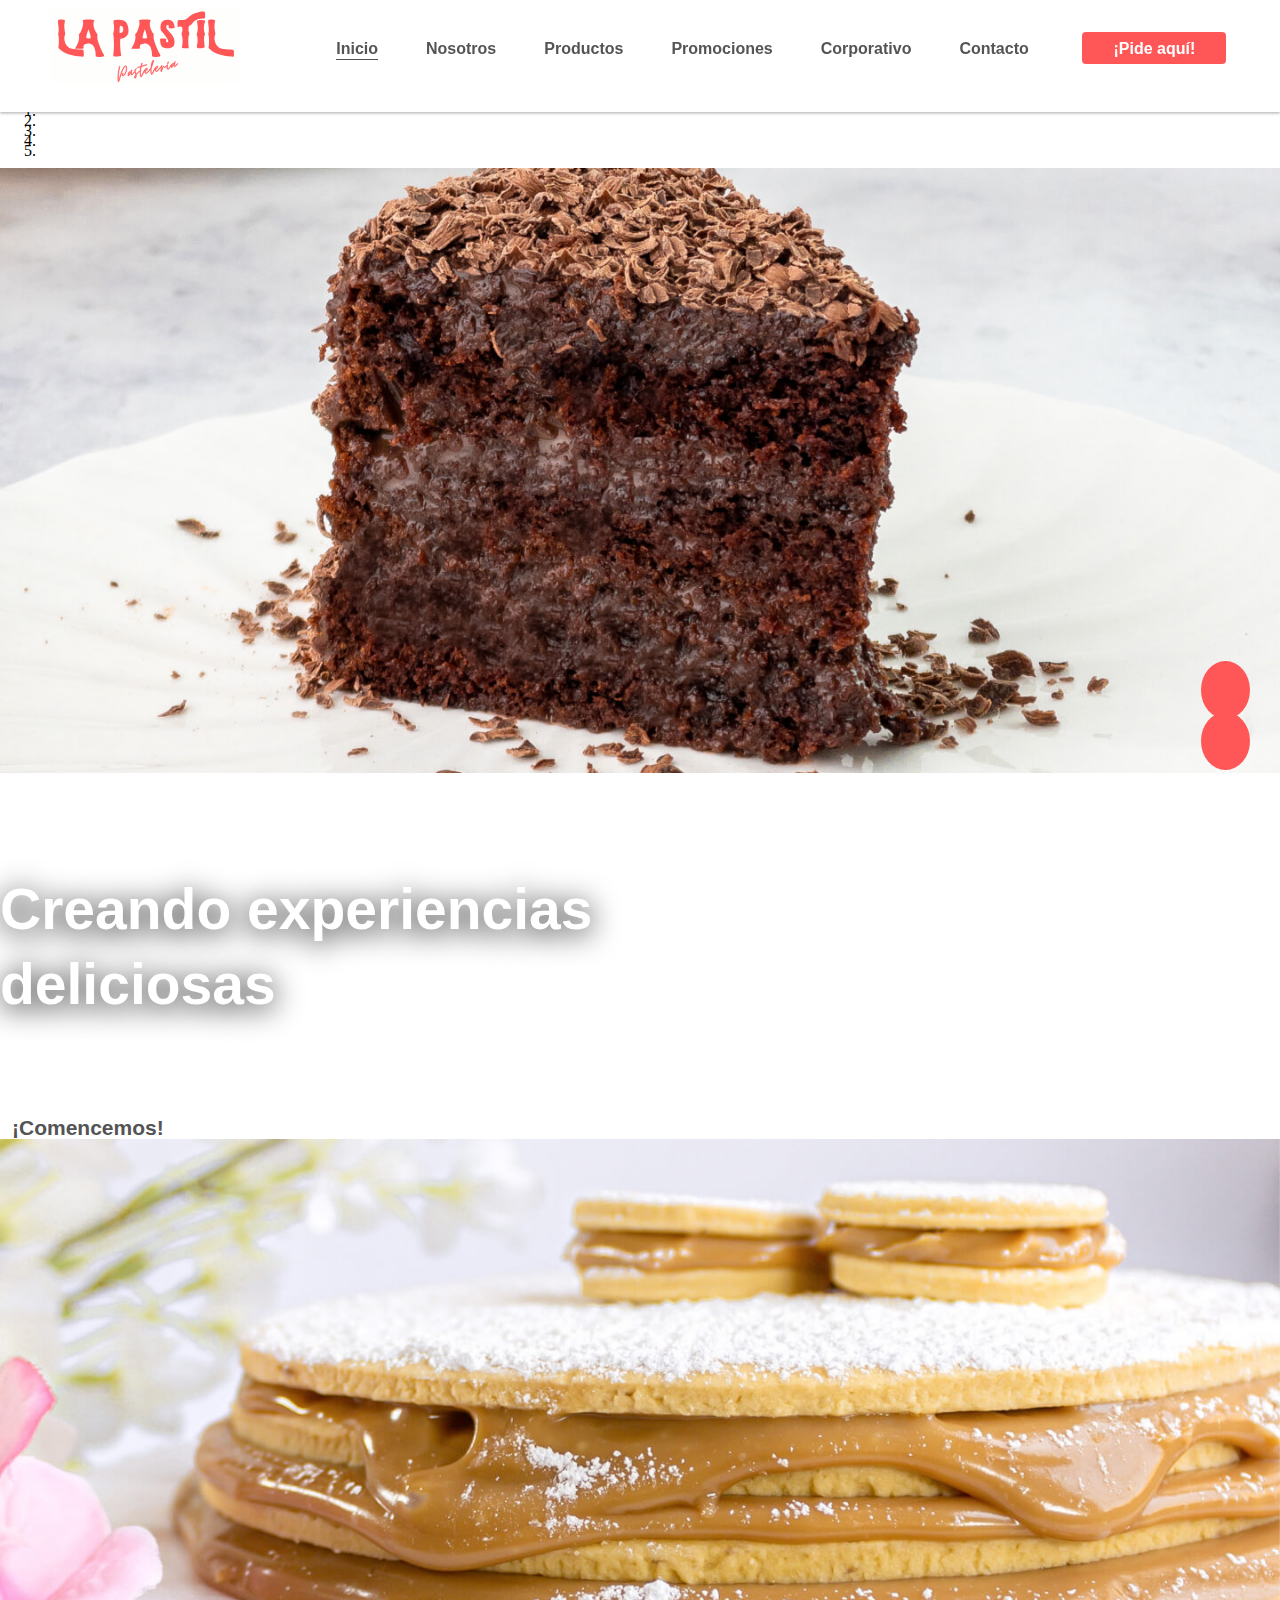
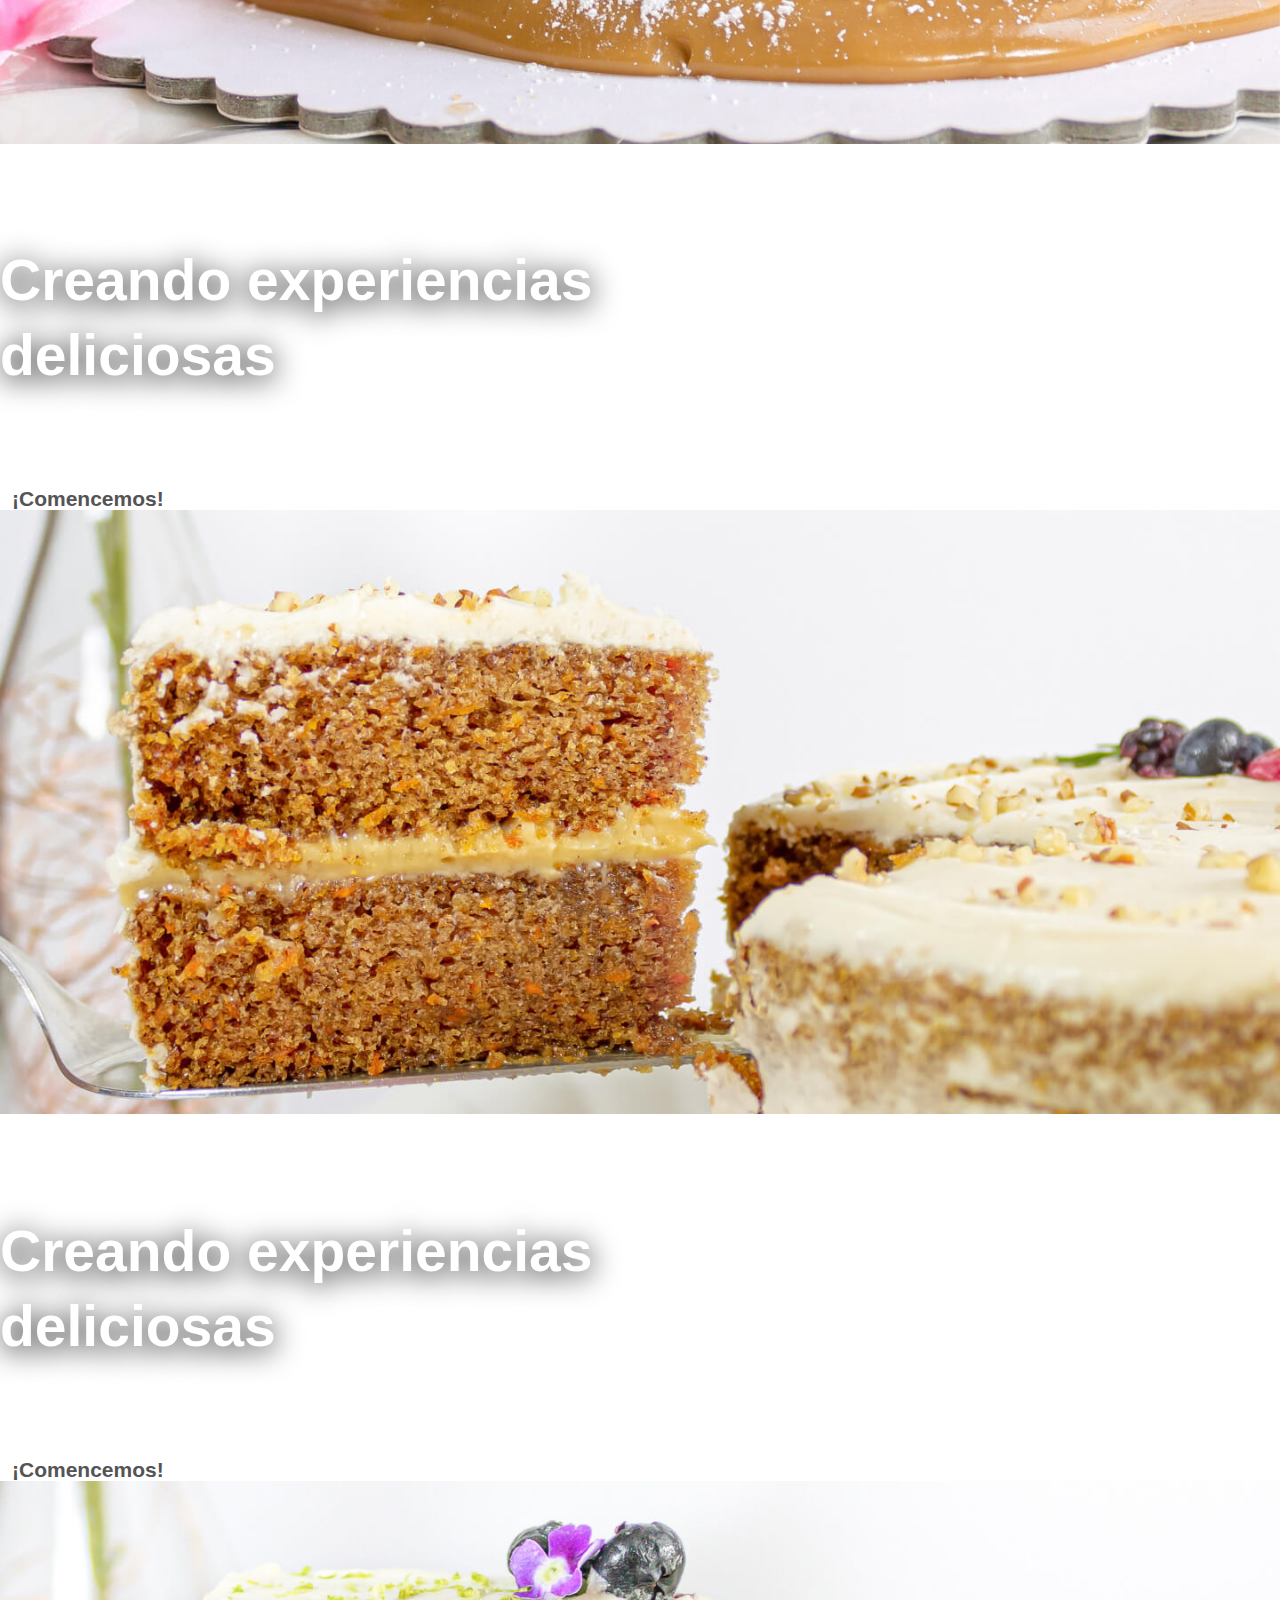
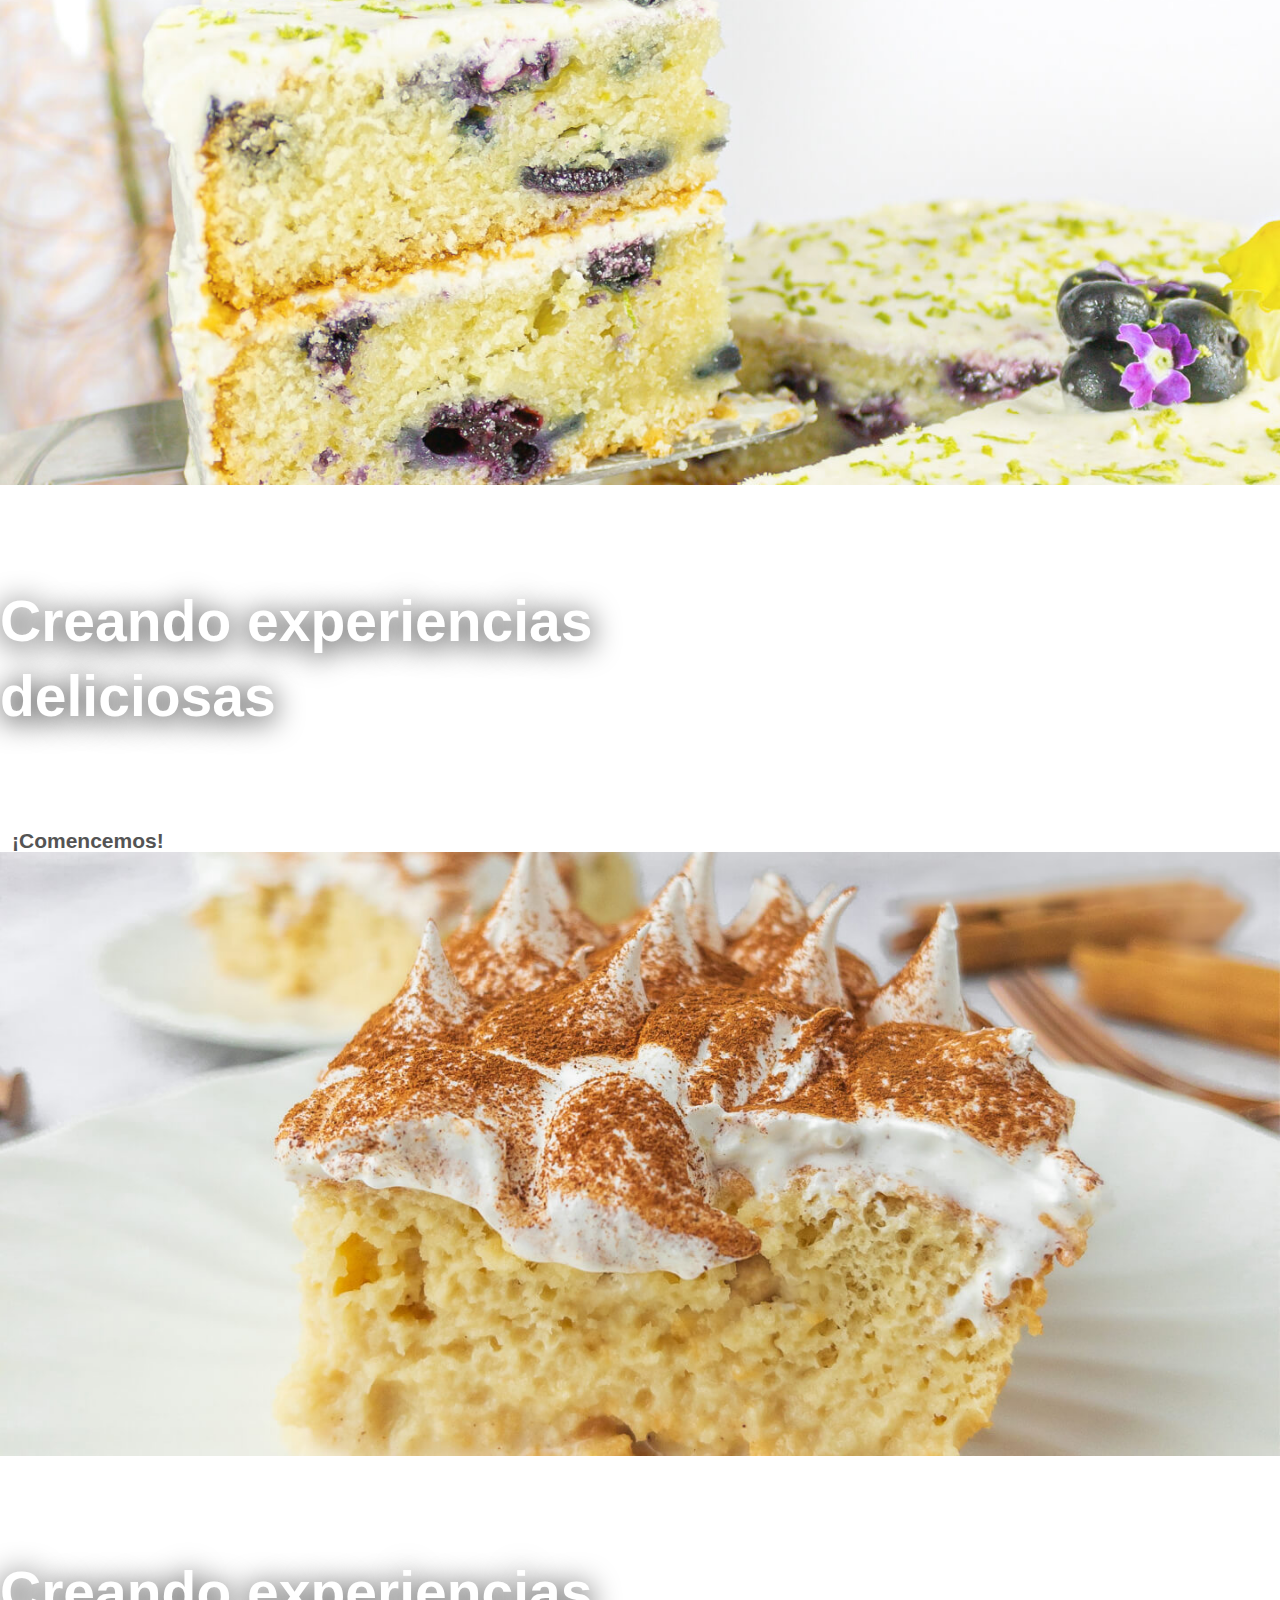
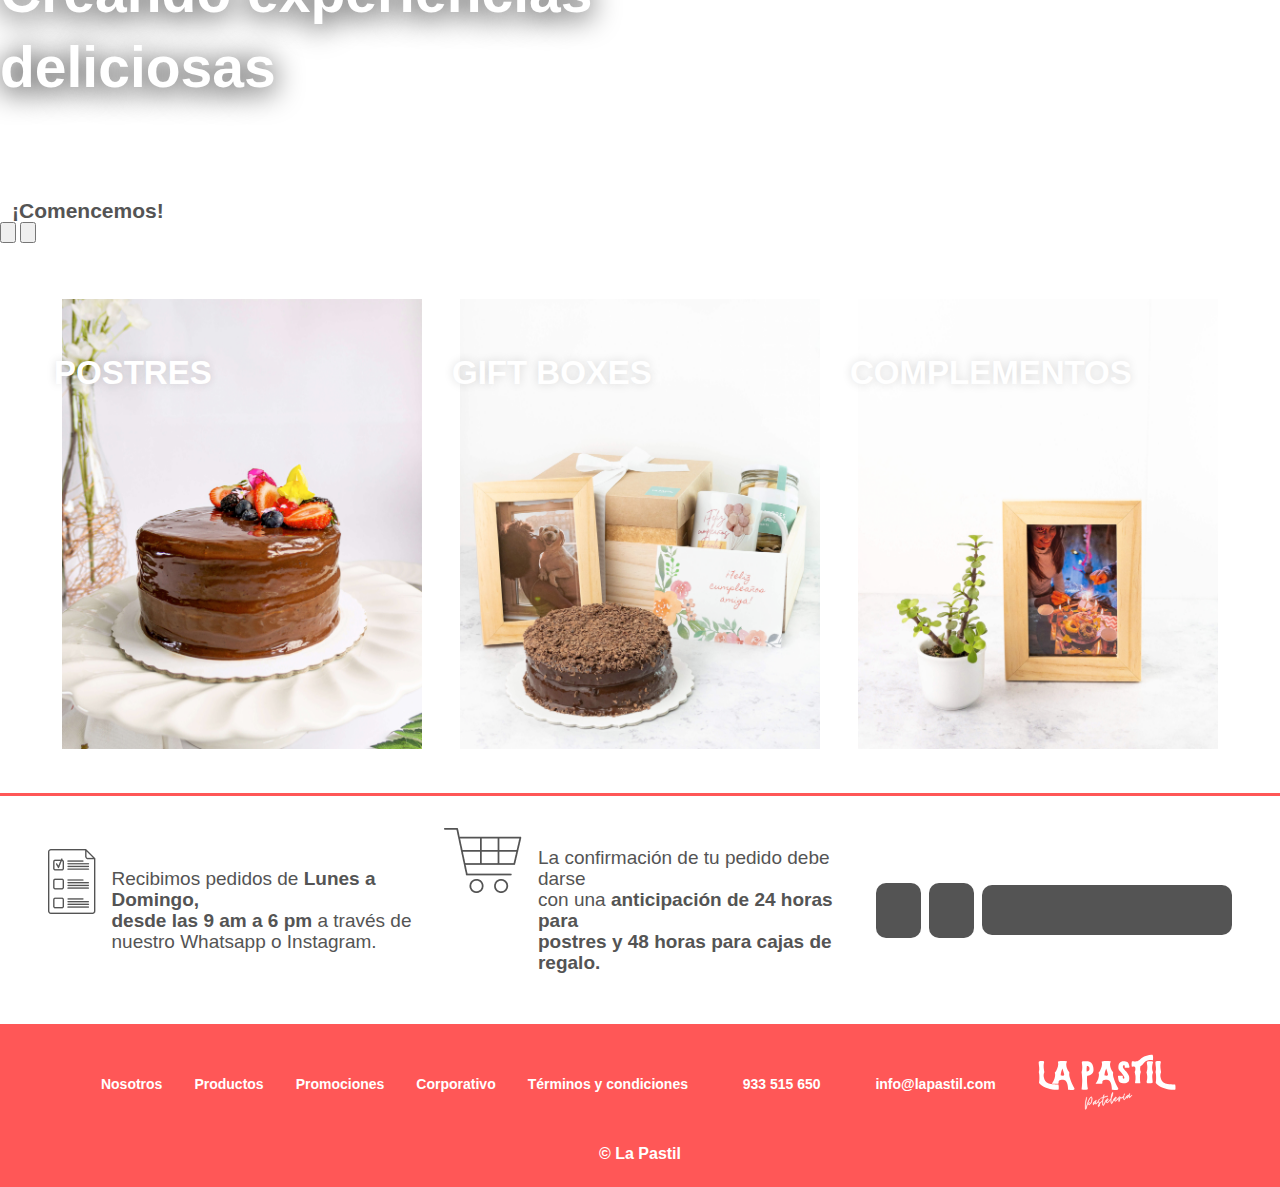
<file: index.html>
<!DOCTYPE html>
<html lang="en">
<head>
    <meta charset="UTF-8">
    <meta http-equiv="X-UA-Compatible" content="IE=edge">
    <meta name="viewport" content="width=device-width, initial-scale=1.0">
    <!-- GOOGLE ICONS -->
    <link href="https://fonts.googleapis.com/icon?family=Material+Icons" rel="stylesheet">
    <!-- FONT AWESOME -->
    <link rel="stylesheet" href="https://pro.fontawesome.com/releases/v5.10.0/css/all.css"
    integrity="sha384-AYmEC3Yw5cVb3ZcuHtOA93w35dYTsvhLPVnYs9eStHfGJvOvKxVfELGroGkvsg+p" crossorigin="anonymous" />
    <!-- ANIMATE CSS -->
    <link rel="stylesheet" href="https://cdnjs.cloudflare.com/ajax/libs/animate.css/4.1.1/animate.min.css"/>
    <!-- FONT AWESOME -->
    <link rel="stylesheet" href="https://cdnjs.cloudflare.com/ajax/libs/font-awesome/4.7.0/css/font-awesome.min.css">
    <!-- FONTS -->
    <link href="https://fonts.cdnfonts.com/css/glacial-indifference-2" rel="stylesheet">
    <!-- BOX ICONS -->
    <link href='https://unpkg.com/boxicons@2.0.7/css/boxicons.min.css' rel='stylesheet'>
    <!-- BOOTSTRAP -->
    <link href="https://cdn.jsdelivr.net/npm/bootstrap@5.1.0/dist/css/bootstrap.min.css" rel="stylesheet" integrity="sha384-KyZXEAg3QhqLMpG8r+8fhAXLRk2vvoC2f3B09zVXn8CA5QIVfZOJ3BCsw2P0p/We" crossorigin="anonymous">
    <!-- FAVICON -->
    <link rel="icon" type="image/png" href="./images/favicon.png" sizes="32x32">
    <!-- CSS LOCAL -->
    <link rel="stylesheet" href="./styles/styles.css">
    <title>La Pastil</title>
</head>
<body>

  <header class="l-header">
    <nav class="nav">
        <div>
            <a href="./index.html"> <img  class="nav__logo" src="./images/logo.svg" alt="Logo"></a>
        </div>

        <div class="nav__menu" id="nav-menu">
            <div class="icon cancel-btn">
              <i class='fas fa-times'></i>
            </div>
            <ul class="nav__list">
                <li class="nav__item"><a href="#" class="nav__link nav__active">Inicio</a></li>
                <li class="nav__item"><a href="./pages/nosotros.html" class="nav__link">Nosotros</a></li>  
                <li class="nav__item"><a href="./pages/productos.html" class="nav__link">Productos</a></li>  
                <li class="nav__item"><a href="./pages/promociones.html" class="nav__link">Promociones</a></li>  
                <li class="nav__item"><a href="./pages/corporativo.html" class="nav__link">Corporativo</a></li>
                <li class="nav__item"><a href="./pages/contacto.html" class="nav__link">Contacto</a></li> 
            </ul>
        </div>

        <div class="nav__toggle" id="nav-toggle">
            <i class='bx bx-menu'></i>
        </div>
      <a href="./pages/tutorialPedido.html" class="nav__button" id="navButton">¡Pide aquí!</a> 
    </nav>
</header>

<!-- CAROUSEL -->
<section class="carousel-container">
  <div id="carouselExampleCaptions" class="carousel slide" data-bs-ride="carousel">
    <ol class="carousel-indicators">
      <li data-bs-target="#carouselExampleCaptions" data-bs-slide-to="0" aria-label="Slide 1" class="active" aria-current="true"></li>
      <li data-bs-target="#carouselExampleCaptions" data-bs-slide-to="1" aria-label="Slide 2"></li>
      <li data-bs-target="#carouselExampleCaptions" data-bs-slide-to="2" aria-label="Slide 3"></li>
      <li data-bs-target="#carouselExampleCaptions" data-bs-slide-to="3" aria-label="Slide 4"></li>
      <li data-bs-target="#carouselExampleCaptions" data-bs-slide-to="4" aria-label="Slide 5"></li>
    </ol>
    <div class="carousel-inner">
      <div class="carousel-item active">
        <img src="./images/img-carousel-1.jpg" class="d-block" alt="First Slide">
        <div class="carousel__home-caption carousel-caption d-none d-md-block">
            <h5 class="carousel__home-title animate__animated animate__bounceInLeft animate__delay-1s">Creando experiencias <br> deliciosas</h5>
            <a href="./pages/tutorialPedido.html" class="carousel__button-home animate__animated animate__fadeInLeft animate__delay-1s">¡Comencemos!</a>
        </div>      
      </div>
      <div class="carousel-item">
        <img src="./images/img-carousel-2.jpg" class="d-block" alt="Second Slide">
        <div class="carousel__home-caption carousel-caption d-none d-md-block">
            <h5 class="carousel__home-title animate__animated animate__bounceInLeft animate__delay-1s">Creando experiencias <br> deliciosas</h5>
            <a href="./pages/tutorialPedido.html" class="carousel__button-home animate__animated animate__fadeInLeft animate__delay-1s">¡Comencemos!</a>
        </div> 
      </div>
      <div class="carousel-item">
        <img src="./images/img-carousel-3.jpg" class="d-block" alt="Three Slide">
        <div class="carousel__home-caption carousel-caption d-none d-md-block">
            <h5 class="carousel__home-title animate__animated animate__bounceInLeft animate__delay-1s">Creando experiencias <br> deliciosas</h5>
            <a href="./pages/tutorialPedido.html" class="carousel__button-home animate__animated animate__fadeInLeft animate__delay-1s">¡Comencemos!</a>
        </div> 
      </div>
      <div class="carousel-item">
        <img src="./images/img-carousel-4.jpg" class="d-block" alt="Four Slide">
        <div class="carousel__home-caption carousel-caption d-none d-md-block">
            <h5 class="carousel__home-title animate__animated animate__bounceInLeft animate__delay-1s">Creando experiencias <br> deliciosas</h5>
            <a href="./pages/tutorialPedido.html" class="carousel__button-home animate__animated animate__fadeInLeft animate__delay-1s">¡Comencemos!</a>
        </div> 
      </div>
      <div class="carousel-item">
        <img src="./images/img-carousel-5.jpg" class="d-block" alt="Five Slide">
        <div class="carousel__home-caption carousel-caption d-none d-md-block">
            <h5 class="carousel__home-title animate__animated animate__bounceInLeft animate__delay-1s">Creando experiencias <br> deliciosas</h5>
            <a href="./pages/tutorialPedido.html" class="carousel__button-home animate__animated animate__fadeInLeft animate__delay-1s">¡Comencemos!</a>
        </div> 
      </div>
    </div>
    <button class="carousel-control-prev" type="button" data-bs-target="#carouselExampleCaptions" data-bs-slide="prev">
      <span class="carousel-control-prev-icon" aria-hidden="true"></span>
      <span class="visually-hidden">Previous</span>
    </button>
    <button class="carousel-control-next" type="button" data-bs-target="#carouselExampleCaptions" data-bs-slide="next">
      <span class="carousel-control-next-icon" aria-hidden="true"></span>
      <span class="visually-hidden">Next</span>
    </button>
  </div>
</section>

<div id="home__social-icons" class="media-icons fixed-1 media__icons-footer-1">
  <a href="https://wa.me/+51933515650?text=¡Hola!%20Estoy%20navegando%20por%20su%20web%20y%20quiero%20más%20información%20sobre%20sus%20productos." target="_blank" rel="noopener noreferrer">
    <i class="fab fa-whatsapp zoom"></i>
  </a>
  <a href="https://www.instagram.com/lapastil/" target="_blank" rel="noopener noreferrer">
    <i class="fab fa-instagram zoom"></i>
  </a>
</div>

<!-- CARDS -->
<section class="card-group card__home-container">
    <div class="card card__home">
        <h3 class="card__home-title mt-3">Postres</h3>
        <a href="./pages/productos.html"> <img src="./images/postres_home.jpg" class="card-img-top card__home-img" alt="Postres"> </a>
    </div>
    <div class="card card__home">
        <h3 class="card__home-title mt-3">Gift boxes</h3>
        <a href="./pages/productos.html"><img src="./images/giftBox_home.jpg" class="card-img-top card__home-img" alt="GiftBox"></a>  
    </div>
    <div class="card card__home">
        <h3 class="card__home-title mt-3">Complementos</h3>
        <a href="./pages/productos.html"><img src="./images/complementos_home.jpg" class="card-img-top card__home-img" alt="Complementos"></a> 
    </div>
</section>

<!-- FOOTER -->
<footer class="footer-container">
    <div class="footer__top">
      <div class="footer__top-orders">
        <img src="./images/Checklist.png" alt="Checklist">
        <p>Recibimos pedidos de 
          <strong> Lunes a Domingo,<br>desde las 9 am a 6 pm</strong> 
          a través de<br>nuestro Whatsapp o Instagram.
        </p>
      </div>
      <div class="footer__top-cart">
        <img src="./images/Cart.png" alt="Cart">
        <p>La confirmación de tu pedido debe darse<br>con una 
          <strong>anticipación de 24 horas para <br> postres y 48 horas para cajas de regalo.</strong>
        </p>
      </div>
      <div class="footer__top-social-icons">
       <a href="https://www.facebook.com/lapastil/" target="_blank" rel="noopener noreferrer"><i class="fab fa-facebook"></i></a> 
       <a href="https://www.instagram.com/lapastil/" target="_blank" rel="noopener noreferrer"><i class="fab fa-instagram"></i></a> 
       <a href="https://www.tiktok.com/@lapastil?" target="_blank" rel="noopener noreferrer"><span class="material-icons">tiktok</span></a> 
      </div>
    </div>
    <div class="footer__bottom">
      <div class="footer__bottom-links">
        <a href="./pages/nosotros.html">Nosotros</a>
        <a href="./pages/productos.html">Productos</a>
        <a href="./pages/promociones.html">Promociones</a>
        <a href="./pages/corporativo.html">Corporativo</a>
        <a href="./pages/terminosYCondiciones.html">Términos y condiciones</a>
        <a href="https://wa.me/+51933515650?text=¡Hola!%20Estoy%20navegando%20por%20su%20web%20y%20quiero%20más%20información%20sobre%20sus%20productos." target="_blank" rel="noopener noreferrer" class="footer__bottom-links-social"><i class="fab fa-whatsapp m-2"></i>933 515 650</a>
        <a href="mailto:info@lapastil.com" class="footer__bottom-links-social"><i class="far fa-envelope m-2"></i>info@lapastil.com</a>
        <div class="footer__bottom-logo">
          <a href="./index.html"><img src="./images/logo-footer.svg" alt=""></a>
        </div>
      </div>
      
      <div class="footer__bottom-copyright">
        <p>© La Pastil</p>
      </div>
    </div>
</footer>

<!-- JS BOOTSTRAP -->
<script src="https://cdn.jsdelivr.net/npm/@popperjs/core@2.9.3/dist/umd/popper.min.js" integrity="sha384-eMNCOe7tC1doHpGoWe/6oMVemdAVTMs2xqW4mwXrXsW0L84Iytr2wi5v2QjrP/xp" crossorigin="anonymous"></script>
<script src="https://cdn.jsdelivr.net/npm/bootstrap@5.1.0/dist/js/bootstrap.min.js" integrity="sha384-cn7l7gDp0eyniUwwAZgrzD06kc/tftFf19TOAs2zVinnD/C7E91j9yyk5//jjpt/" crossorigin="anonymous"></script>
<!--  JS LOCAL -->
<script src="js/main.js" defer></script>
<script src="js/animacionSocialIcons1.js" defer></script>
</body>
</html>
</file>
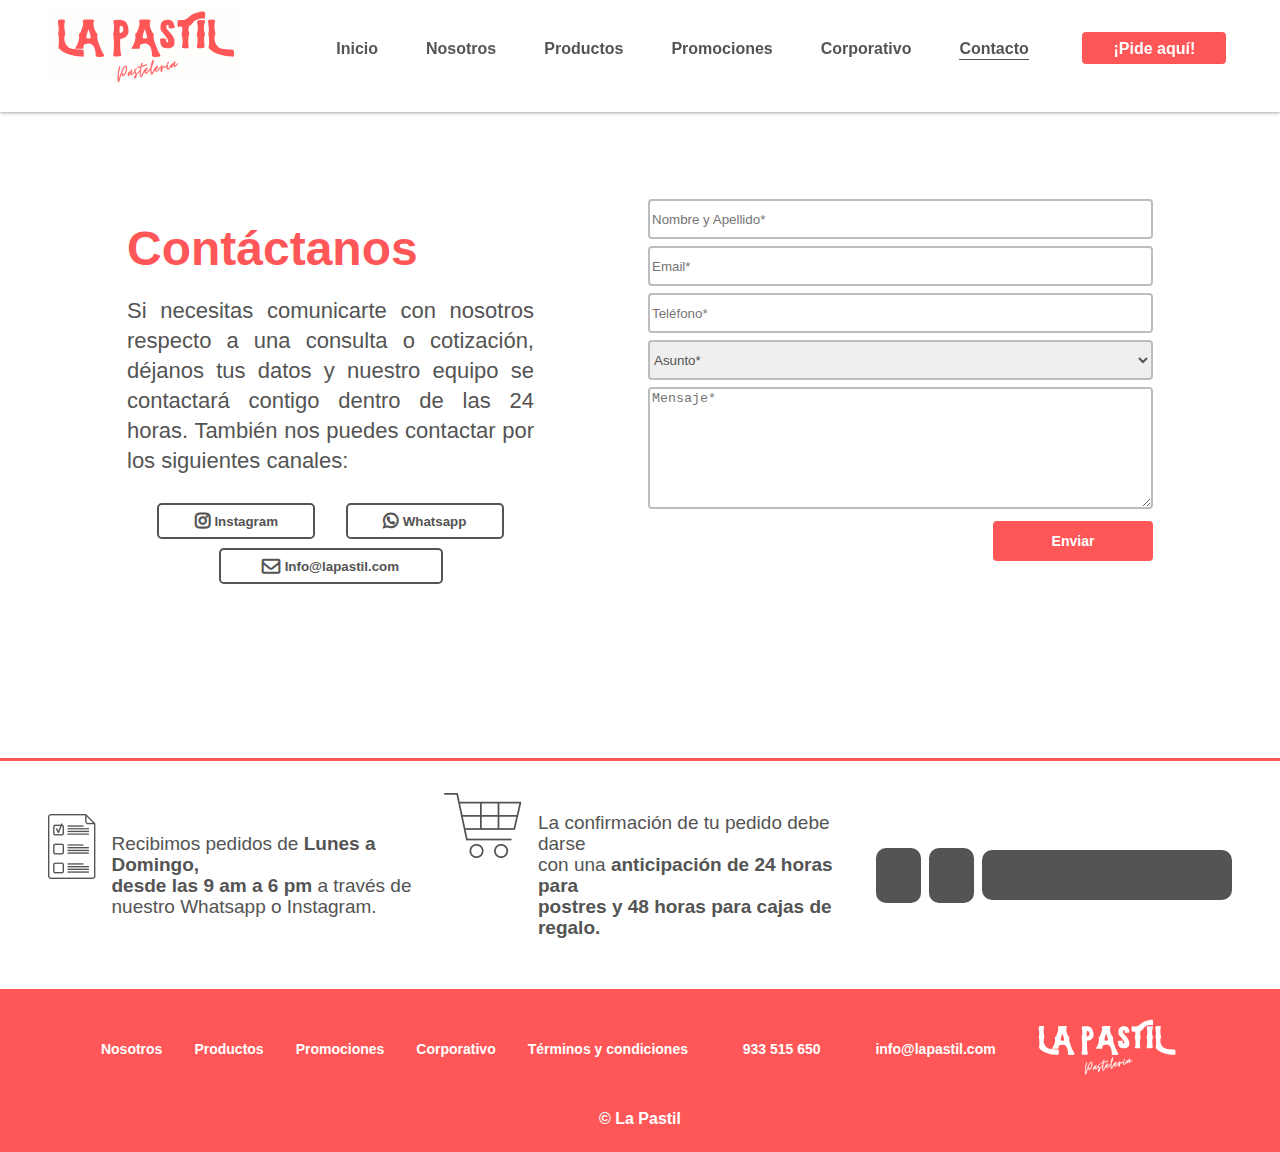
<file: pages/contacto.html>
<!DOCTYPE html>
<html lang="en">
<head>
    <meta charset="UTF-8">
    <meta http-equiv="X-UA-Compatible" content="IE=edge">
    <meta name="viewport" content="width=device-width, initial-scale=1.0">
    <!-- GOOGLE ICONS -->
    <link href="https://fonts.googleapis.com/icon?family=Material+Icons" rel="stylesheet">
    <!-- FONT AWESOME -->
    <link rel="stylesheet" href="https://pro.fontawesome.com/releases/v5.10.0/css/all.css"
        integrity="sha384-AYmEC3Yw5cVb3ZcuHtOA93w35dYTsvhLPVnYs9eStHfGJvOvKxVfELGroGkvsg+p" crossorigin="anonymous" />
    <!-- ANIMATE CSS -->
    <link rel="stylesheet" href="https://cdnjs.cloudflare.com/ajax/libs/animate.css/4.1.1/animate.min.css" />
    <!-- FONT AWESOME -->
    <link rel="stylesheet" href="https://cdnjs.cloudflare.com/ajax/libs/font-awesome/4.7.0/css/font-awesome.min.css">
    <!-- FONTS -->
    <link href="https://fonts.cdnfonts.com/css/glacial-indifference-2" rel="stylesheet">
    <!-- BOX ICONS -->
    <link href='https://unpkg.com/boxicons@2.0.7/css/boxicons.min.css' rel='stylesheet'>
    <!-- BOOTSTRAP -->
    <link href="https://cdn.jsdelivr.net/npm/bootstrap@5.1.0/dist/css/bootstrap.min.css" rel="stylesheet" integrity="sha384-KyZXEAg3QhqLMpG8r+8fhAXLRk2vvoC2f3B09zVXn8CA5QIVfZOJ3BCsw2P0p/We" crossorigin="anonymous">
    <!-- FAVICON -->
    <link rel="icon" type="image/png" href="../images/favicon.png" sizes="32x32">
    <!-- CSS LOCAL -->
    <link rel="stylesheet" href="../styles/styles.css">
    <title>La Pastil</title>
</head>

<body>

    <header class="l-header">
        <nav class="nav">
            <div>
                <a href="../index.html"> <img  class="nav__logo" src="../images/logo.svg" alt="Logo"></a>
            </div>

            <div class="nav__menu" id="nav-menu">
                <div class="icon cancel-btn">
                    <i class='fas fa-times'></i>
                </div>
                <ul class="nav__list">
                    <li class="nav__item"><a href="../index.html" class="nav__link">Inicio</a></li>
                    <li class="nav__item"><a href="./nosotros.html" class="nav__link">Nosotros</a></li>
                    <li class="nav__item"><a href="./productos.html" class="nav__link">Productos</a></li>
                    <li class="nav__item"><a href="./promociones.html" class="nav__link">Promociones</a></li>
                    <li class="nav__item"><a href="./corporativo.html" class="nav__link">Corporativo</a></li>
                    <li class="nav__item"><a href="./contacto.html" class="nav__link nav__active">Contacto</a></li>
                </ul>
            </div>

            <div class="nav__toggle" id="nav-toggle">
                <i class='bx bx-menu'></i>
            </div>

            <a href="./tutorialPedido.html" class="nav__button" id="navButton">¡Pide aquí!</a> 
        </nav>
    </header>

    <main>
        <!-- Contenedor general-->
        <div id="contenedorContacto">
            <!-- Contenedor 1, texto y botones-->
            <div class="contacto__info-container">
                <div>
                    <div>
                        <h1>Contáctanos</h1>
                    </div>
                    <div id="contenedorContacto__p">
                        <p>Si necesitas comunicarte con nosotros respecto a una consulta o cotización, déjanos tus datos
                            y nuestro
                            equipo se contactará contigo dentro de las 24 horas. También nos puedes contactar por los
                            siguientes canales:
                        </p>
                    </div>
                </div>
                <div id="contenedorContacto__buttons">
                    <a href="https://www.instagram.com/lapastil/" target="_blank" rel="noopener noreferrer">
                        <button type="button" class="btn btn-light active"><i class="fa fa-instagram"></i>
                            Instagram</button>
                    </a>
                    <a href="https://wa.me/+51933515650?text=¡Hola!%20Estoy%20navegando%20por%20su%20web%20y%20quiero%20más%20información%20sobre%20sus%20productos."
                        target="_blank" rel="noopener noreferrer">
                        <button type="button" class="btn btn-light active"><i class="fa fa-whatsapp"></i>
                            Whatsapp</button>
                    </a>
                </div>
                <div id="contenedorContacto__buttons--email">
                    <a href="mailto:info@lapastil.com" class="footer__bottom-links-social">
                        <button type="button" class="btn btn-light active"><i class="fa fa-envelope-o"></i>
                            Info@lapastil.com</button>
                    </a>
                </div>
            </div>
            <!-- Contenedor 2, form-->
            <div id="contenedorContacto__form">
                <form class="form-group" action="https://formsubmit.co/info@lapastil.com" method="POST" enctype="application/x-www-form-urlencoded">
                    <input id="name" class="form-control" type="text" name="name" placeholder="Nombre y Apellido*" required>
                   
                    <input id="email" class="form-control" type="email" name="email" placeholder="Email*" required>
                    
                    <input id="phone" class="form-control" type="phone" name="phone" placeholder="Teléfono*" required>
                    
                    <select id="selectForm" class="form-select" name="subject" aria-label="Default select example">
                        <option selected disabled value="">Asunto*</option>
                        <option value="CP">Cotización Corporativa</option>
                        <option value="CA">Quiero comunicarme con alguien</option>
                        <option value="CyR">Consultas y reclamos</option>
                    </select>
                  
                    <textarea id="message" class="form-control" name="message" placeholder="Mensaje*"></textarea>
                   
                    <input class="btn" id="inputEnviar" type="submit" value="Enviar">
                </form>
            </div>
        </div>
    </main>


<!-- FOOTER -->
    <footer class="footer-container" id="footer">
        <div class="footer__top">
            <div class="footer__top-orders">
                <img src="../images/Checklist.png" alt="Checklist">
                <p>Recibimos pedidos de
                    <strong> Lunes a Domingo,<br>desde las 9 am a 6 pm</strong>
                    a través de<br>nuestro Whatsapp o Instagram.
                </p>
            </div>
            <div class="footer__top-cart">
                <img src="../images/Cart.png" alt="Cart">
                <p>La confirmación de tu pedido debe darse<br>con una
                    <strong>anticipación de 24 horas para <br> postres y 48 horas para cajas de regalo.</strong>
                </p>
            </div>
            <div class="footer__top-social-icons">
                <a href="https://www.facebook.com/lapastil/" target="_blank"><i class="fab fa-facebook"></i></a>
                <a href="https://www.instagram.com/lapastil/" target="_blank"><i class="fab fa-instagram"></i></a>
                <a href="https://www.tiktok.com/@lapastil?" target="_blank"><span
                        class="material-icons">tiktok</span></a>
            </div>
        </div>
        <div class="footer__bottom">
            <div class="footer__bottom-links">
                <a href="./nosotros.html">Nosotros</a>
                <a href="./productos.html">Productos</a>
                <a href="./promociones.html">Promociones</a>
                <a href="./corporativo.html">Corporativo</a>
                <a href="./terminosYCondiciones.html">Términos y condiciones</a>
                <a href="https://wa.me/+51933515650?text=¡Hola!%20Estoy%20navegando%20por%20su%20web%20y%20quiero%20más%20información%20sobre%20sus%20productos." target="_blank" rel="noopener noreferrer" class="footer__bottom-links-social"><i class="fab fa-whatsapp m-2"></i>933 515 650</a>
                <a href="mailto:info@lapastil.com" class="footer__bottom-links-social"><i class="far fa-envelope m-2"></i>info@lapastil.com</a>
                <a href="../index.html"><img src="../images/logo-footer.svg" alt=""></a>
            </div>
            <div class="footer__bottom-copyright">
                <p>© La Pastil</p>
            </div>
        </div>
    </footer>
    
    <!-- JS BOOTSTRAP -->
    <script src="https://cdn.jsdelivr.net/npm/@popperjs/core@2.9.3/dist/umd/popper.min.js" integrity="sha384-eMNCOe7tC1doHpGoWe/6oMVemdAVTMs2xqW4mwXrXsW0L84Iytr2wi5v2QjrP/xp" crossorigin="anonymous"></script>
    <script src="https://cdn.jsdelivr.net/npm/bootstrap@5.1.0/dist/js/bootstrap.min.js" integrity="sha384-cn7l7gDp0eyniUwwAZgrzD06kc/tftFf19TOAs2zVinnD/C7E91j9yyk5//jjpt/" crossorigin="anonymous"></script>
    <!--  JS LOCAL -->
    <script src="../js/main.js" defer></script>
</body>

</html>
</file>
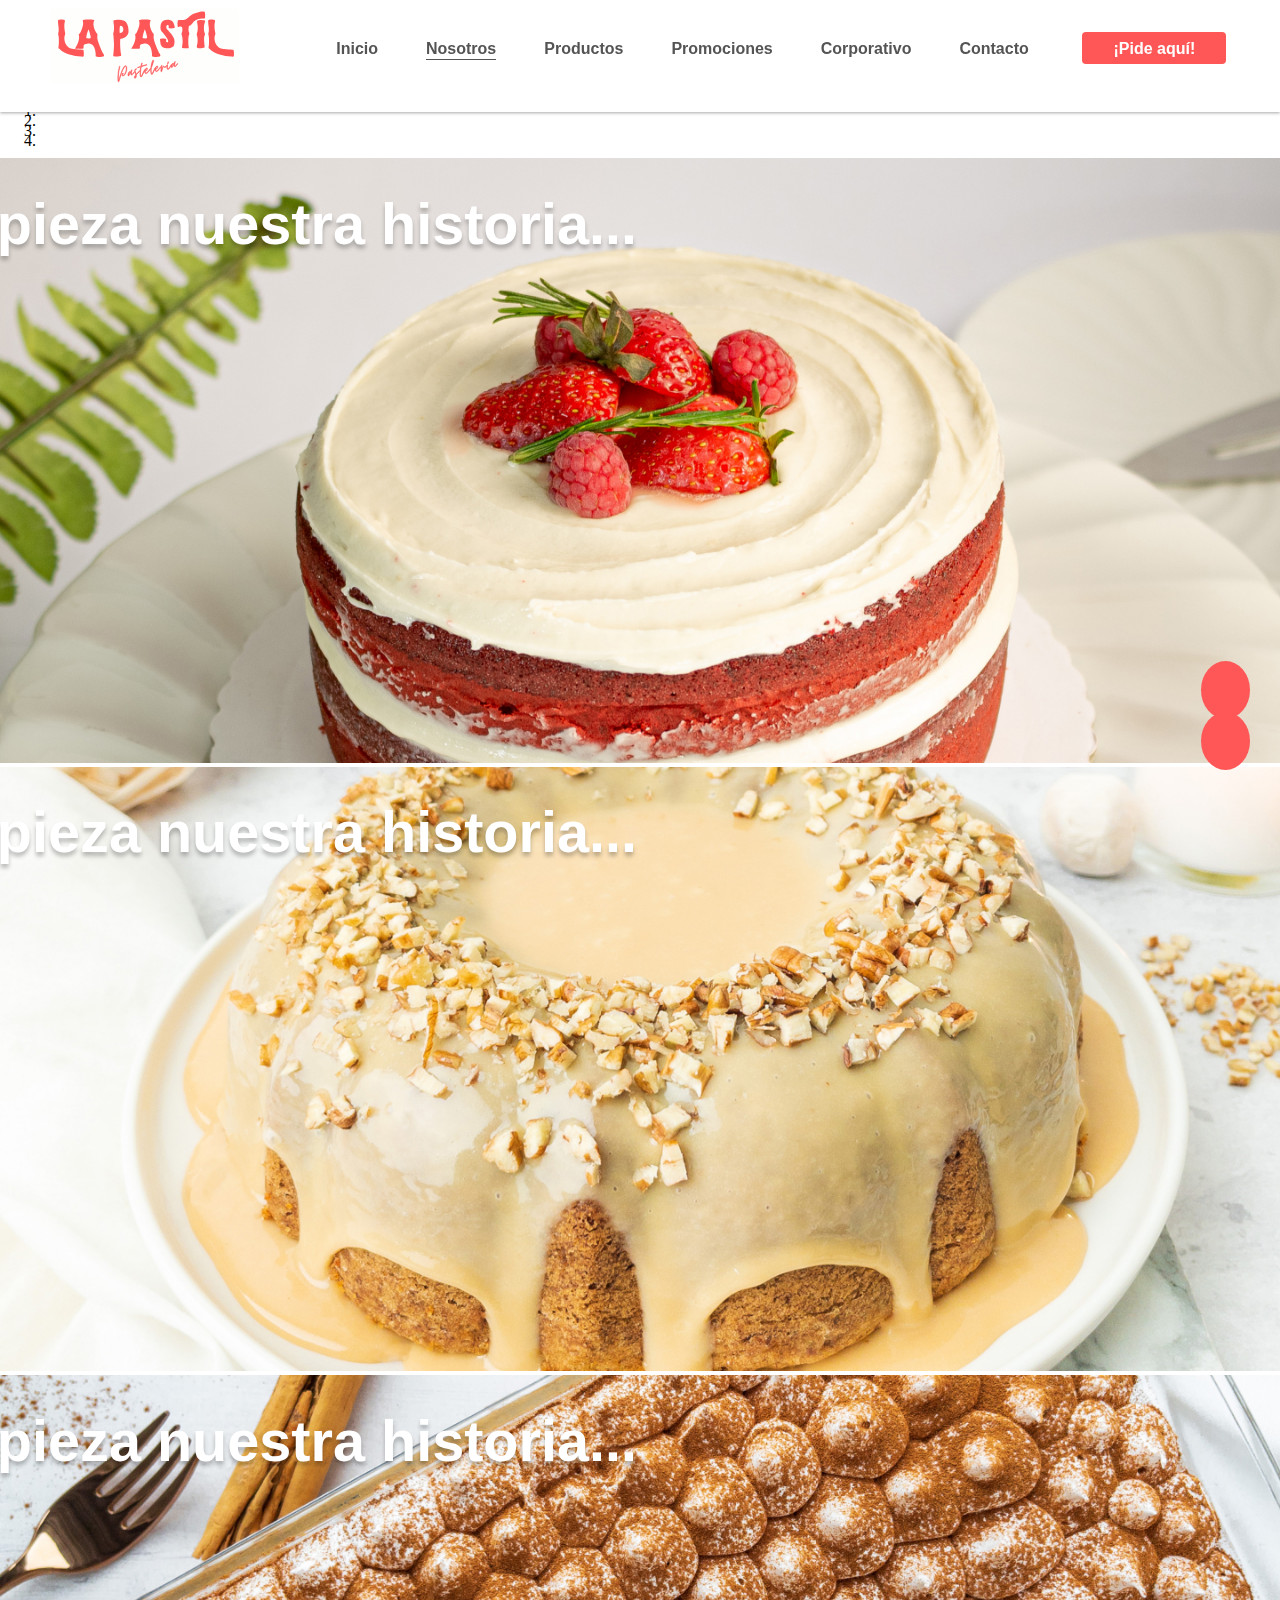
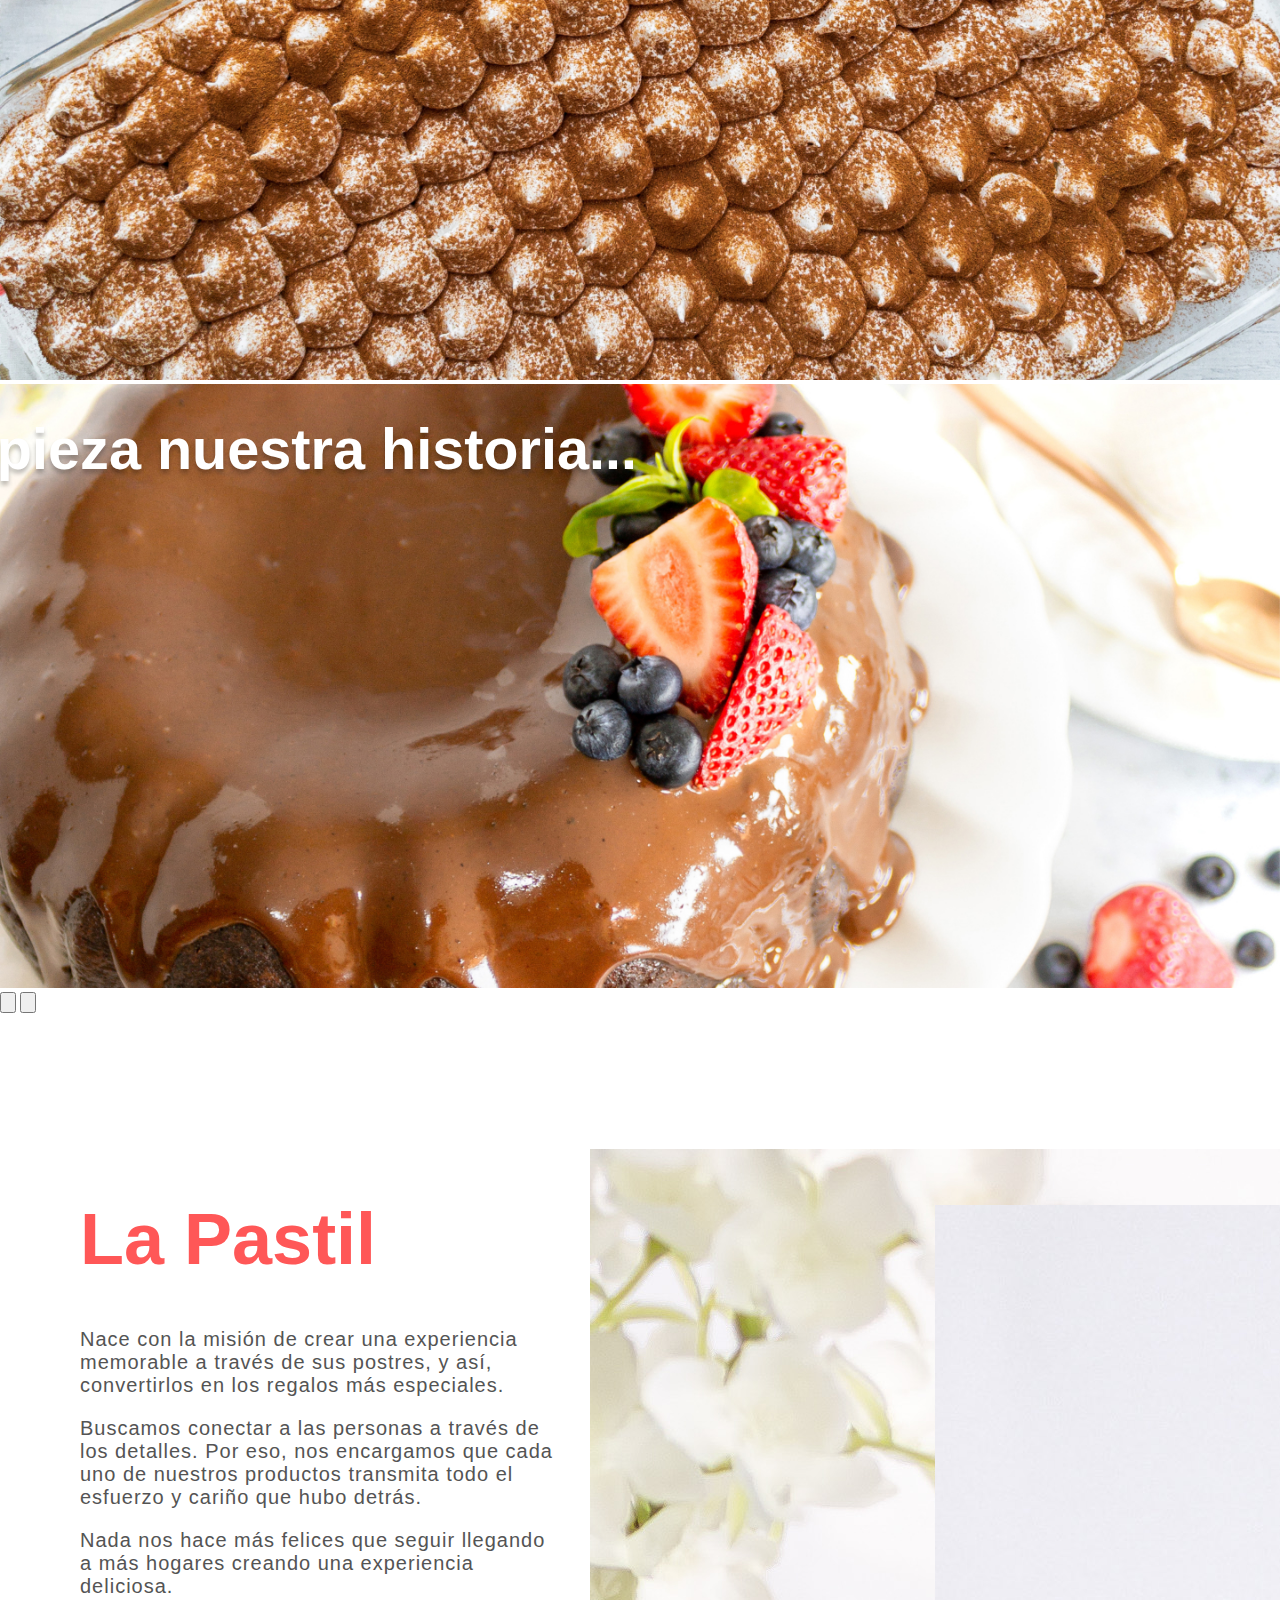
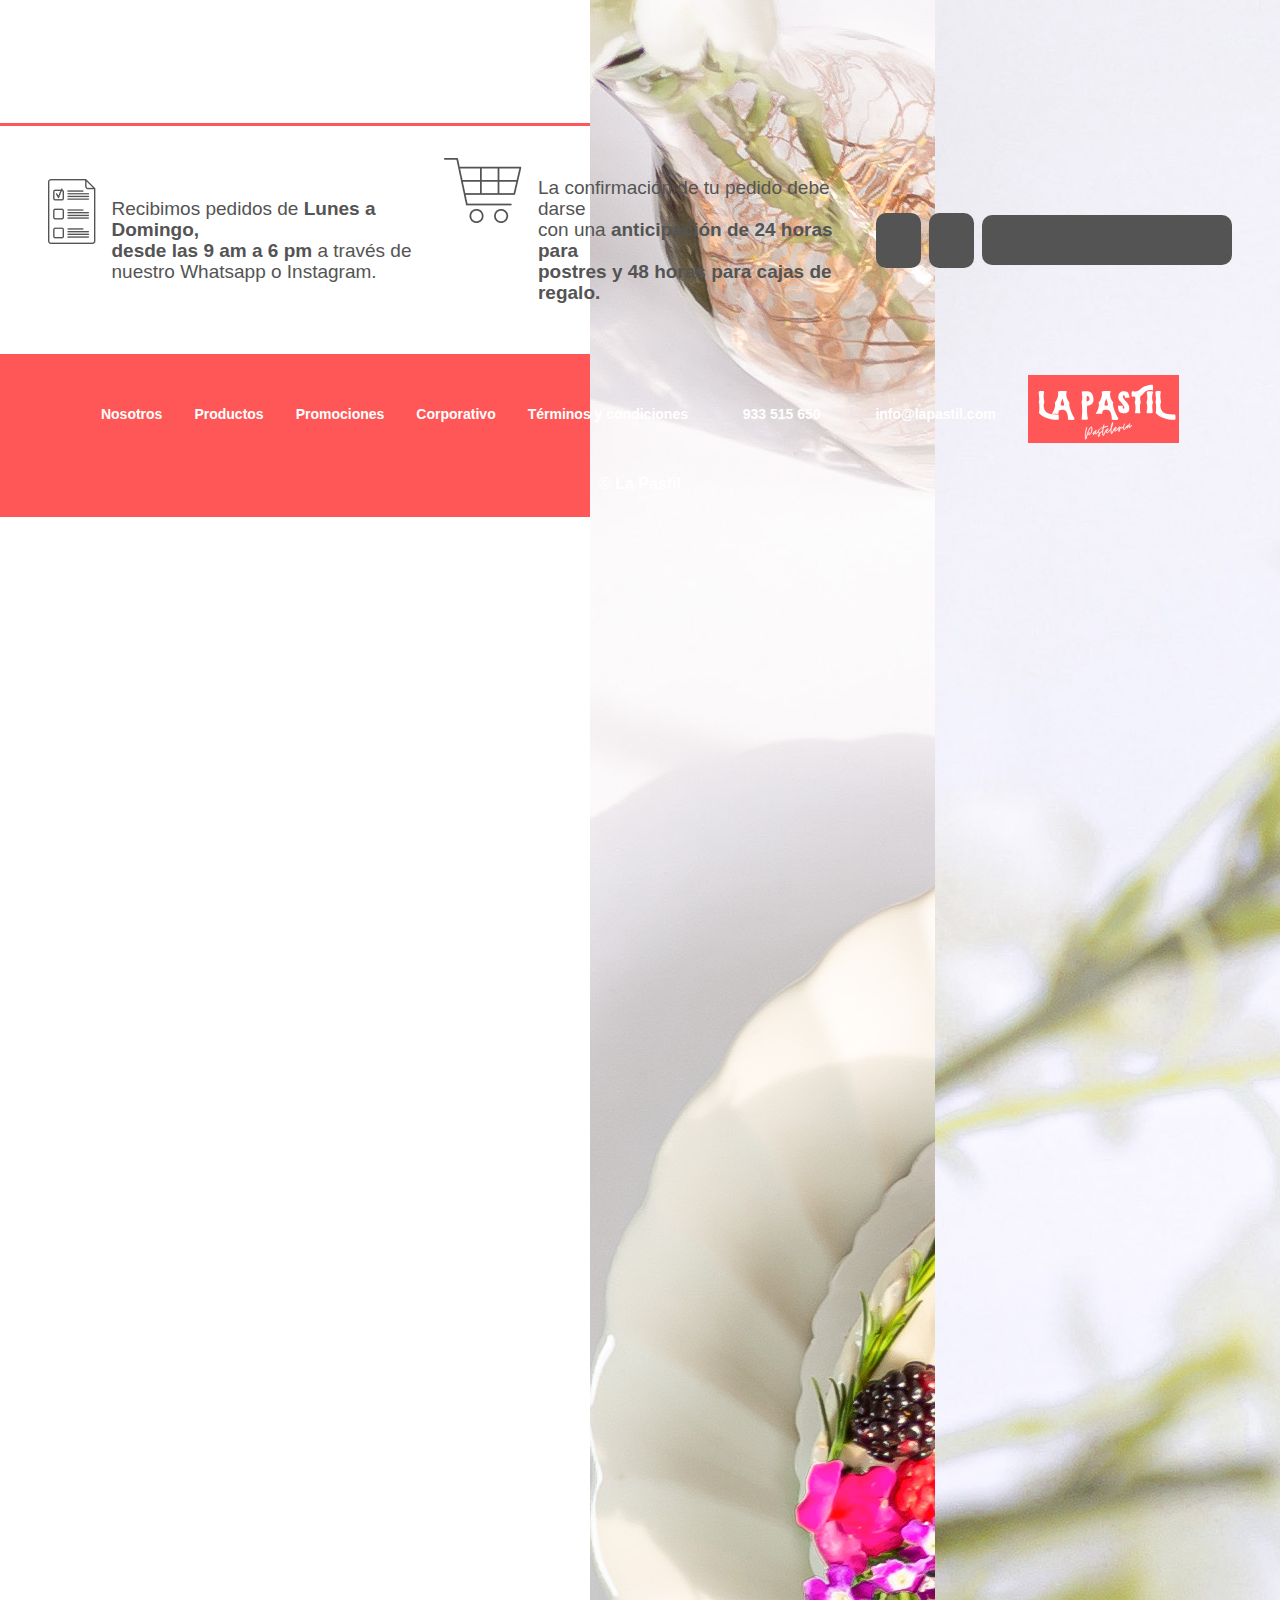
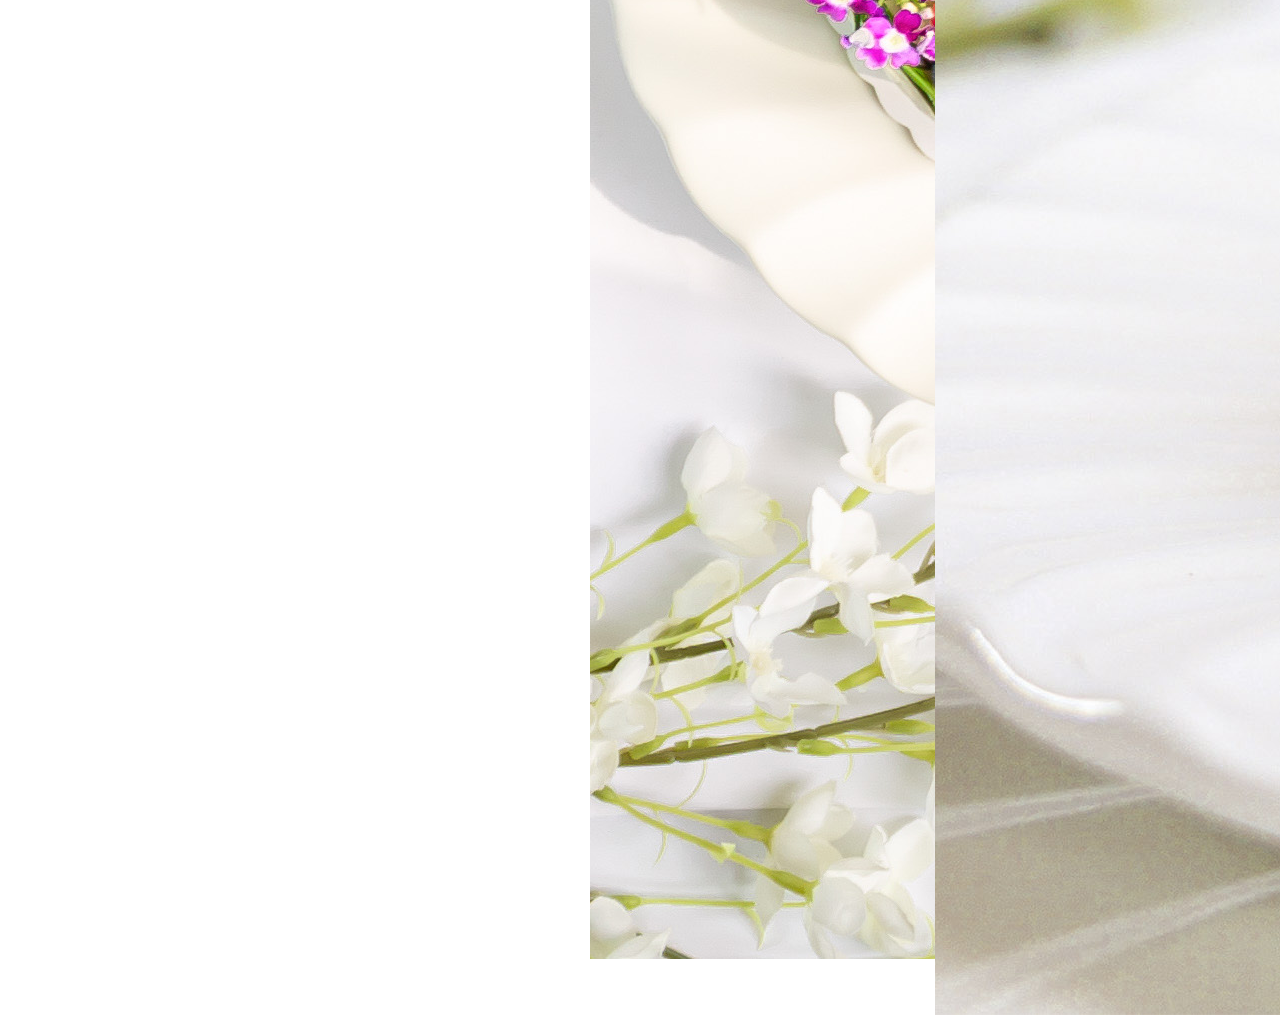
<file: pages/nosotros.html>
<!DOCTYPE html>
<html lang="en">
<head>
    <meta charset="UTF-8">
    <meta http-equiv="X-UA-Compatible" content="IE=edge">
    <meta name="viewport" content="width=device-width, initial-scale=1.0">
    <!-- GOOGLE ICONS -->
    <link href="https://fonts.googleapis.com/icon?family=Material+Icons" rel="stylesheet">
    <!-- FONT AWESOME -->
    <link rel="stylesheet" href="https://pro.fontawesome.com/releases/v5.10.0/css/all.css" integrity="sha384-AYmEC3Yw5cVb3ZcuHtOA93w35dYTsvhLPVnYs9eStHfGJvOvKxVfELGroGkvsg+p" crossorigin="anonymous"/>
    <!-- ANIMATE CSS -->
    <link rel="stylesheet" href="https://cdnjs.cloudflare.com/ajax/libs/animate.css/4.1.1/animate.min.css"/>
    <!-- FONT AWESOME -->
    <link rel="stylesheet" href="https://cdnjs.cloudflare.com/ajax/libs/font-awesome/4.7.0/css/font-awesome.min.css">
    <!-- FONTS -->
    <link href="https://fonts.cdnfonts.com/css/glacial-indifference-2" rel="stylesheet">
    <!-- BOX ICONS -->
    <link href='https://unpkg.com/boxicons@2.0.7/css/boxicons.min.css' rel='stylesheet'>
    <!-- BOOTSTRAP -->
    <link href="https://cdn.jsdelivr.net/npm/bootstrap@5.1.0/dist/css/bootstrap.min.css" rel="stylesheet" integrity="sha384-KyZXEAg3QhqLMpG8r+8fhAXLRk2vvoC2f3B09zVXn8CA5QIVfZOJ3BCsw2P0p/We" crossorigin="anonymous">
    <!-- FAVICON -->
    <link rel="icon" type="image/png" href="../images/favicon.png" sizes="32x32">
    <!-- CSS LOCAL -->
    <link rel="stylesheet" href="../styles/styles.css">
    <title>La Pastil</title>
</head>
<body>
    <header class="l-header">
        <nav class="nav">
            <div>
                <a href="../index.html"> <img  class="nav__logo" src="../images/logo.svg" alt="Logo"> </a>
            </div>
    
            <div class="nav__menu" id="nav-menu">
                <div class="icon cancel-btn">
                  <i class='fas fa-times'></i>
                </div>
                <ul class="nav__list">
                    <li class="nav__item"><a href="../index.html" class="nav__link">Inicio</a></li>
                    <li class="nav__item"><a href="./nosotros.html" class="nav__link nav__active">Nosotros</a></li>  
                    <li class="nav__item"><a href="./productos.html" class="nav__link">Productos</a></li>  
                    <li class="nav__item"><a href="./promociones.html" class="nav__link">Promociones</a></li>  
                    <li class="nav__item"><a href="./corporativo.html" class="nav__link">Corporativo</a></li>
                    <li class="nav__item"><a href="./contacto.html" class="nav__link">Contacto</a></li> 
                </ul>
            </div>
    
            <div class="nav__toggle" id="nav-toggle">
                <i class='bx bx-menu'></i>
            </div>
    
            <a href="./tutorialPedido.html" class="nav__button" id="navButton">¡Pide aquí!</a>
        </nav>
    </header>

<!-- CAROUSEL -->
  <section class="carousel-container">
    <div id="carouselExampleCaptions" class="carousel slide" data-bs-ride="carousel">
      <ol class="carousel-indicators">
        <li data-bs-target="#carouselExampleCaptions" data-bs-slide-to="0" aria-label="Slide 1" class="active" aria-current="true"></li>
        <li data-bs-target="#carouselExampleCaptions" data-bs-slide-to="1" aria-label="Slide 2"></li>
        <li data-bs-target="#carouselExampleCaptions" data-bs-slide-to="2" aria-label="Slide 3"></li>
        <li data-bs-target="#carouselExampleCaptions" data-bs-slide-to="3" aria-label="Slide 4"></li>
      </ol>
      <div class="carousel-inner">
         <div class="carousel-item active">
           <img src="../images/carousel_nosotros1.jpg" class="d-block" alt="First Slide">     
         </div>
         <div class="carousel__nosotros-caption carousel-caption  d-md-block">
           <h4 class="carousel__nosotros-title animate__animated animate__bounceInLeft animate__delay-1s">Así empieza nuestra historia...</h4>
         </div> 
         <div class="carousel-item">
           <img src="../images/carousel_nosotros2.jpg" class="d-block" alt="Second Slide"> 
         </div>
         <div class="carousel__nosotros-caption carousel-caption  d-md-block">
           <h4 class="carousel__nosotros-title animate__animated animate__bounceInLeft animate__delay-1s">Así empieza nuestra historia...</h4>
         </div> 
         <div class="carousel-item">
           <img src="../images/carousel_nosotros3.jpg" class="d-block" alt="Three Slide">
         </div>
         <div class="carousel__nosotros-caption carousel-caption  d-md-block">
           <h4 class="carousel__nosotros-title animate__animated animate__bounceInLeft animate__delay-1s">Así empieza nuestra historia...</h4>
         </div> 
         <div class="carousel-item">
           <img src="../images/carousel_nosotros4.jpg" class="d-block" alt="Four Slide">
         </div>
         <div class="carousel__nosotros-caption carousel-caption  d-md-block">
           <h4 class="carousel__nosotros-title animate__animated animate__bounceInLeft animate__delay-1s">Así empieza nuestra historia...</h4>
         </div> 
      </div>
      <button class="carousel-control-prev" type="button" data-bs-target="#carouselExampleCaptions" data-bs-slide="prev">
        <span class="carousel-control-prev-icon" aria-hidden="true"></span>
        <span class="visually-hidden">Previous</span>
      </button>
      <button class="carousel-control-next" type="button" data-bs-target="#carouselExampleCaptions" data-bs-slide="next">
        <span class="carousel-control-next-icon" aria-hidden="true"></span>
        <span class="visually-hidden">Next</span>
      </button>
    </div>
  </section>

  <div id="home__social-icons" class="media-icons fixed-1 media__icons-footer-1">
    <a href="https://wa.me/+51933515650?text=¡Hola!%20Estoy%20navegando%20por%20su%20web%20y%20quiero%20más%20información%20sobre%20sus%20productos." target="_blank" rel="noopener noreferrer">
        <i class="fab fa-whatsapp zoom"></i>
    </a>
    <a href="https://www.instagram.com/lapastil/" target="_blank" rel="noopener noreferrer">
      <i class="fab fa-instagram zoom"></i>
    </a>
  </div>

  <!-- NOSOTROS SECTION -->
  <section class="nosotros-container">
    <div class="nosotros__info">
      <h1 class="nosotros__info-title">La Pastil</h1>
      <p>Nace con la misión de crear una experiencia memorable a través de sus postres, y así, convertirlos en los regalos más especiales.</p>
      <p>Buscamos conectar a las personas a través de los detalles. Por eso, nos encargamos que cada uno de nuestros productos transmita todo el esfuerzo y cariño que hubo detrás.</p>
      <p>Nada nos hace más felices que seguir llegando a más hogares creando una experiencia deliciosa.</p>
    </div>

  <!-- CARDS NOSOTROS -->
    <div class="card-deck card__nosotros-container">
      <div class="card card__nosotros-img1">
        <img class="card-img-top" src="../images/card_nosotros1.JPG" alt="Card image cap">
      </div>
      <div class="card card__nosotros-img2">
        <img class="card-img-top" src="../images/card_nosotros2.jpg" alt="Card image cap">
      </div>
    </div>
  </section>

  <!-- FOOTER -->
    <footer class="footer-container">
        <div class="footer__top">
        <div class="footer__top-orders">
            <img src="../images/Checklist.png" alt="Checklist">
            <p>Recibimos pedidos de 
            <strong> Lunes a Domingo,<br>desde las 9 am a 6 pm</strong> 
            a través de<br>nuestro Whatsapp o Instagram.
            </p>
        </div>
        <div class="footer__top-cart">
            <img src="../images/Cart.png" alt="Cart">
            <p>La confirmación de tu pedido debe darse<br>con una 
            <strong>anticipación de 24 horas para <br> postres y 48 horas para cajas de regalo.</strong>
            </p>
        </div>
        <div class="footer__top-social-icons">
        <a href="https://www.facebook.com/lapastil/" target="_blank" rel="noopener noreferrer"><i class="fab fa-facebook"></i></a> 
        <a href="https://www.instagram.com/lapastil/" target="_blank" rel="noopener noreferrer"><i class="fab fa-instagram"></i></a> 
        <a href="https://www.tiktok.com/@lapastil?" target="_blank" rel="noopener noreferrer"><span class="material-icons">tiktok</span></a> 
        </div>
        </div>
        <div class="footer__bottom">
          <div class="footer__bottom-links">
            <a href="./nosotros.html">Nosotros</a>
            <a href="./productos.html">Productos</a>
            <a href="./promociones.html">Promociones</a>
            <a href="./corporativo.html">Corporativo</a>
            <a href="./terminosYCondiciones.html">Términos y condiciones</a>
            <a href="https://wa.me/+51933515650?text=¡Hola!%20Estoy%20navegando%20por%20su%20web%20y%20quiero%20más%20información%20sobre%20sus%20productos." target="_blank" rel="noopener noreferrer" class="footer__bottom-links-social"><i class="fab fa-whatsapp m-2"></i>933 515 650</a>
            <a href="mailto:info@lapastil.com" class="footer__bottom-links-social"><i class="far fa-envelope m-2"></i>info@lapastil.com</a>
            <a href="../index.html"><img src="../images/logo-footer.svg" alt=""></a>
        </div>
        <div class="footer__bottom-copyright">
            <p>© La Pastil</p>
        </div>
        </div>
    </footer>

    <!-- JS BOOTSTRAP -->
    <script src="https://cdn.jsdelivr.net/npm/@popperjs/core@2.9.3/dist/umd/popper.min.js" integrity="sha384-eMNCOe7tC1doHpGoWe/6oMVemdAVTMs2xqW4mwXrXsW0L84Iytr2wi5v2QjrP/xp" crossorigin="anonymous"></script>
    <script src="https://cdn.jsdelivr.net/npm/bootstrap@5.1.0/dist/js/bootstrap.min.js" integrity="sha384-cn7l7gDp0eyniUwwAZgrzD06kc/tftFf19TOAs2zVinnD/C7E91j9yyk5//jjpt/" crossorigin="anonymous"></script>
    <!--  JS LOCAL -->
    <script src="../js/main.js" defer></script>
    <script src="../js/animacionSocialIcons1.js" defer></script>
</body>
</html>
</file>
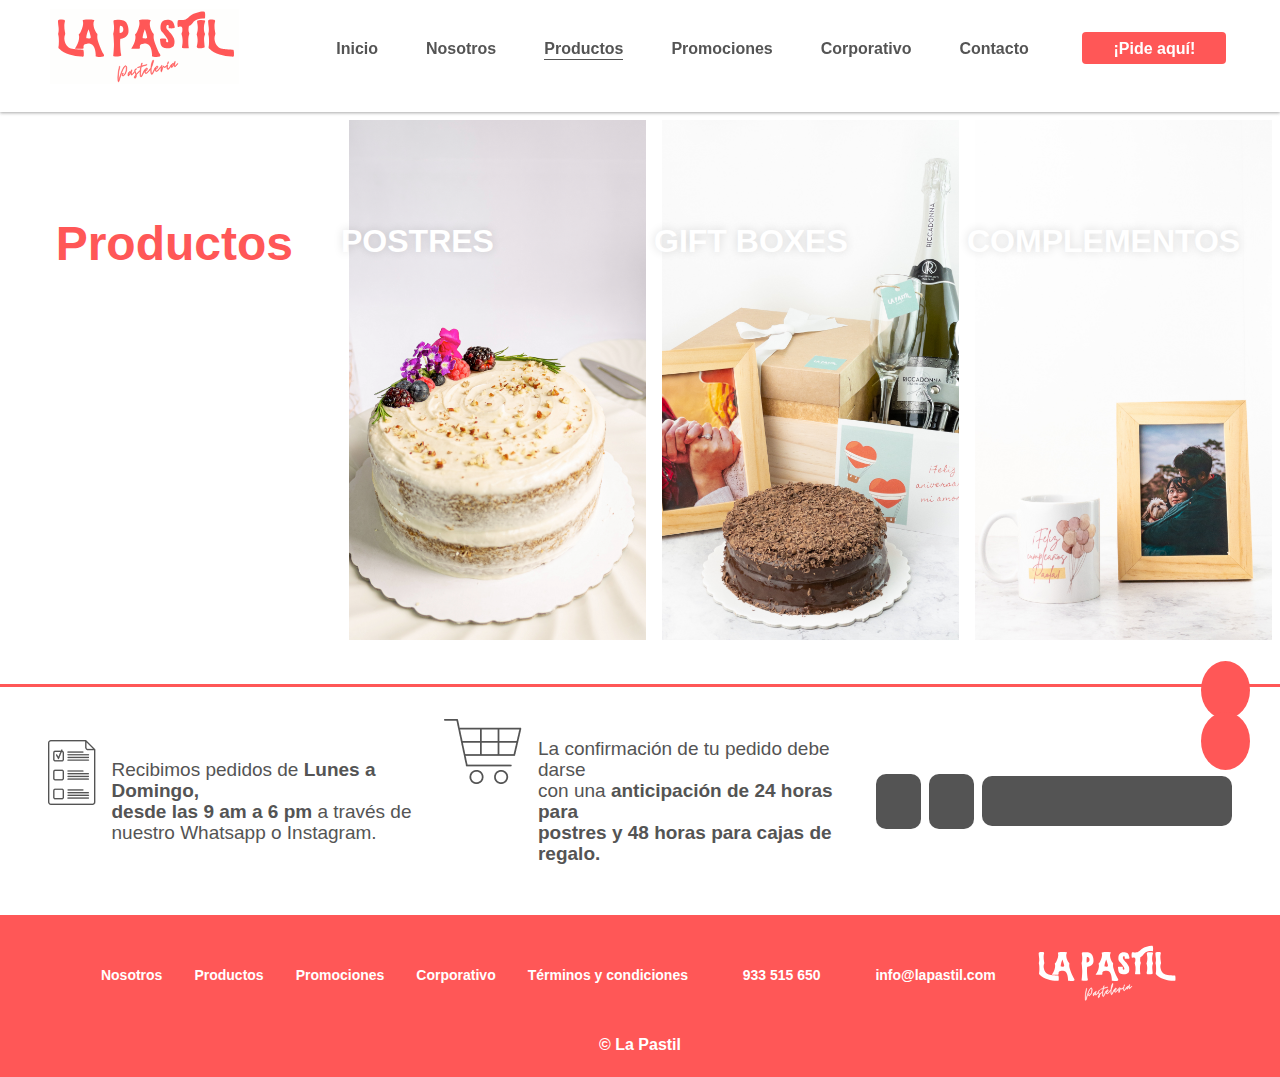
<file: pages/productos.html>
<!DOCTYPE html>
<html lang="en">
<head>
    <meta charset="UTF-8">
    <meta http-equiv="X-UA-Compatible" content="IE=edge">
    <meta name="viewport" content="width=device-width, initial-scale=1.0">
    <!-- GOOGLE ICONS -->
    <link href="https://fonts.googleapis.com/icon?family=Material+Icons" rel="stylesheet">
    <!-- FONT AWESOME -->
    <link rel="stylesheet" href="https://pro.fontawesome.com/releases/v5.10.0/css/all.css" integrity="sha384-AYmEC3Yw5cVb3ZcuHtOA93w35dYTsvhLPVnYs9eStHfGJvOvKxVfELGroGkvsg+p" crossorigin="anonymous"/>
    <!-- ANIMATE CSS -->
    <link rel="stylesheet" href="https://cdnjs.cloudflare.com/ajax/libs/animate.css/4.1.1/animate.min.css"/>
    <!-- FONT AWESOME -->
    <link rel="stylesheet" href="https://cdnjs.cloudflare.com/ajax/libs/font-awesome/4.7.0/css/font-awesome.min.css">
    <!-- FONTS -->
    <link href="https://fonts.cdnfonts.com/css/glacial-indifference-2" rel="stylesheet">
    <!-- BOX ICONS -->
    <link href='https://unpkg.com/boxicons@2.0.7/css/boxicons.min.css' rel='stylesheet'>
    <!-- BOOTSTRAP -->
    <link href="https://cdn.jsdelivr.net/npm/bootstrap@5.1.0/dist/css/bootstrap.min.css" rel="stylesheet" integrity="sha384-KyZXEAg3QhqLMpG8r+8fhAXLRk2vvoC2f3B09zVXn8CA5QIVfZOJ3BCsw2P0p/We" crossorigin="anonymous">
    <!-- FAVICON -->
    <link rel="icon" type="image/png" href="../images/favicon.png" sizes="32x32">
    <!-- CSS LOCAL -->
    <link rel="stylesheet" href="../styles/styles.css">
    <title>La Pastil</title>
</head>
<body>
    <header class="l-header">
        <nav class="nav">
            <div>
                <a href="../index.html"> <img  class="nav__logo" src="../images/logo.svg" alt="Logo"> </a>
            </div>
    
            <div class="nav__menu" id="nav-menu">
                <div class="icon cancel-btn">
                    <i class='fas fa-times'></i>
                </div>
                <ul class="nav__list">
                    <li class="nav__item"><a href="../index.html" class="nav__link">Inicio</a></li>
                    <li class="nav__item"><a href="./nosotros.html" class="nav__link">Nosotros</a></li>  
                    <li class="nav__item"><a href="./productos.html" class="nav__link nav__active">Productos</a></li>  
                    <li class="nav__item"><a href="./promociones.html" class="nav__link">Promociones</a></li>  
                    <li class="nav__item"><a href="./corporativo.html" class="nav__link">Corporativo</a></li>
                    <li class="nav__item"><a href="./contacto.html" class="nav__link">Contacto</a></li> 
                </ul>
            </div>
            <div class="nav__toggle" id="nav-toggle">
                <i class='bx bx-menu'></i>
            </div>
    
            <a href="./tutorialPedido.html" class="nav__button" id="navButton">¡Pide aquí!</a>
        </nav>
    </header>

<!-- SECCION PRODUCTOS -->
<section class="productos-container mt-5">
        <div class="productos__title mt-5">
            <h1 >Productos</h1>
        </div>
   <!-- CARDS -->
        <div class="card-group card__productos-container">
            <div class="card card__productos">
                <h3 class="card__productos-title">Postres</h3>
                <a href="#"> <img src="../images/PESTAÑA_PRODUCTOS_postres.jpg" class="card-img-top card__productos-img" alt="Postres"> </a>
                <a href="../pdf/Postres - La Pastil.pdf" class="card__productos-button"  download="La Pastil - Postres.pdf">Descargar Catálogo</a>
            </div>
            <div class="card card__productos">
                <h3 class="card__productos-title">Gift boxes</h3>
                <a href="#"><img src="../images/PESTAÑA_PRODUCTOS_giftbox.JPG" class="card-img-top card__productos-img" alt="GiftBox"></a>
                <a href="../pdf/Gift Boxes - La Pastil.pdf" class="card__productos-button"  download="La Pastil - Gift Boxes.pdf">Descargar Catálogo</a>
            </div>
            <div class="card card__productos">
                <h3 class="card__productos-title">Complementos</h3>
                <a href="#"><img src="../images/PESTAÑA_PRODUCTOS_complementos.JPG" class="card-img-top card__productos-img" alt="Complementos"></a> 
                <a href="../pdf/Complementos - La Pastil.pdf" class="card__productos-button" download="La Pastil - Complementos.pdf">Descargar Catálogo</a>
            </div>
        </div>
</section>

<div id="scroller__social-icons" class="media-icons fixed-2 media__icons-footer-2">
    <a href="https://wa.me/+51933515650?text=¡Hola!%20Estoy%20navegando%20por%20su%20web%20y%20quiero%20más%20información%20sobre%20sus%20productos." target="_blank" rel="noopener noreferrer">
        <i class="fab fa-whatsapp zoom"></i>
    </a>
    <a href="https://www.instagram.com/lapastil/" target="_blank" rel="noopener noreferrer">
      <i class="fab fa-instagram zoom"></i>
    </a>
</div>

  <!-- FOOTER -->
    <footer class="footer-container">
        <div class="footer__top">
        <div class="footer__top-orders">
            <img src="../images/Checklist.png" alt="Checklist">
            <p>Recibimos pedidos de 
            <strong> Lunes a Domingo,<br>desde las 9 am a 6 pm</strong> 
            a través de<br>nuestro Whatsapp o Instagram.
            </p>
        </div>
        <div class="footer__top-cart">
            <img src="../images/Cart.png" alt="Cart">
            <p>La confirmación de tu pedido debe darse<br>con una 
            <strong>anticipación de 24 horas para <br> postres y 48 horas para cajas de regalo.</strong>
            </p>
        </div>
        <div class="footer__top-social-icons">
        <a href="https://www.facebook.com/lapastil/" target="_blank" rel="noopener noreferrer"><i class="fab fa-facebook"></i></a> 
        <a href="https://www.instagram.com/lapastil/" target="_blank" rel="noopener noreferrer"><i class="fab fa-instagram"></i></a> 
        <a href="https://www.tiktok.com/@lapastil?" target="_blank" rel="noopener noreferrer"><span class="material-icons">tiktok</span></a> 
        </div>
        </div>
        <div class="footer__bottom">
            <div class="footer__bottom-links">
                <a href="./nosotros.html">Nosotros</a>
                <a href="./productos.html">Productos</a>
                <a href="./promociones.html">Promociones</a>
                <a href="./corporativo.html">Corporativo</a>
                <a href="./terminosYCondiciones.html">Términos y condiciones</a>
                <a href="https://wa.me/+51933515650?text=¡Hola!%20Estoy%20navegando%20por%20su%20web%20y%20quiero%20más%20información%20sobre%20sus%20productos." target="_blank" rel="noopener noreferrer" class="footer__bottom-links-social"><i class="fab fa-whatsapp m-2"></i>933 515 650</a>
                <a href="mailto:info@lapastil.com" class="footer__bottom-links-social"><i class="far fa-envelope m-2"></i>info@lapastil.com</a>
                <a href="../index.html"><img src="../images/logo-footer.svg" alt=""></a>
            </div>
        <div class="footer__bottom-copyright">
            <p>© La Pastil</p>
        </div>
        </div>
    </footer>

    <!-- JS BOOTSTRAP -->
    <script src="https://cdn.jsdelivr.net/npm/@popperjs/core@2.9.3/dist/umd/popper.min.js" integrity="sha384-eMNCOe7tC1doHpGoWe/6oMVemdAVTMs2xqW4mwXrXsW0L84Iytr2wi5v2QjrP/xp" crossorigin="anonymous"></script>
    <script src="https://cdn.jsdelivr.net/npm/bootstrap@5.1.0/dist/js/bootstrap.min.js" integrity="sha384-cn7l7gDp0eyniUwwAZgrzD06kc/tftFf19TOAs2zVinnD/C7E91j9yyk5//jjpt/" crossorigin="anonymous"></script>
    <!--  JS LOCAL -->
    <script src="../js/main.js" defer></script>
    <script src="../js/animacionSocialIcons2.js" defer></script>
</body>
</html>
</file>
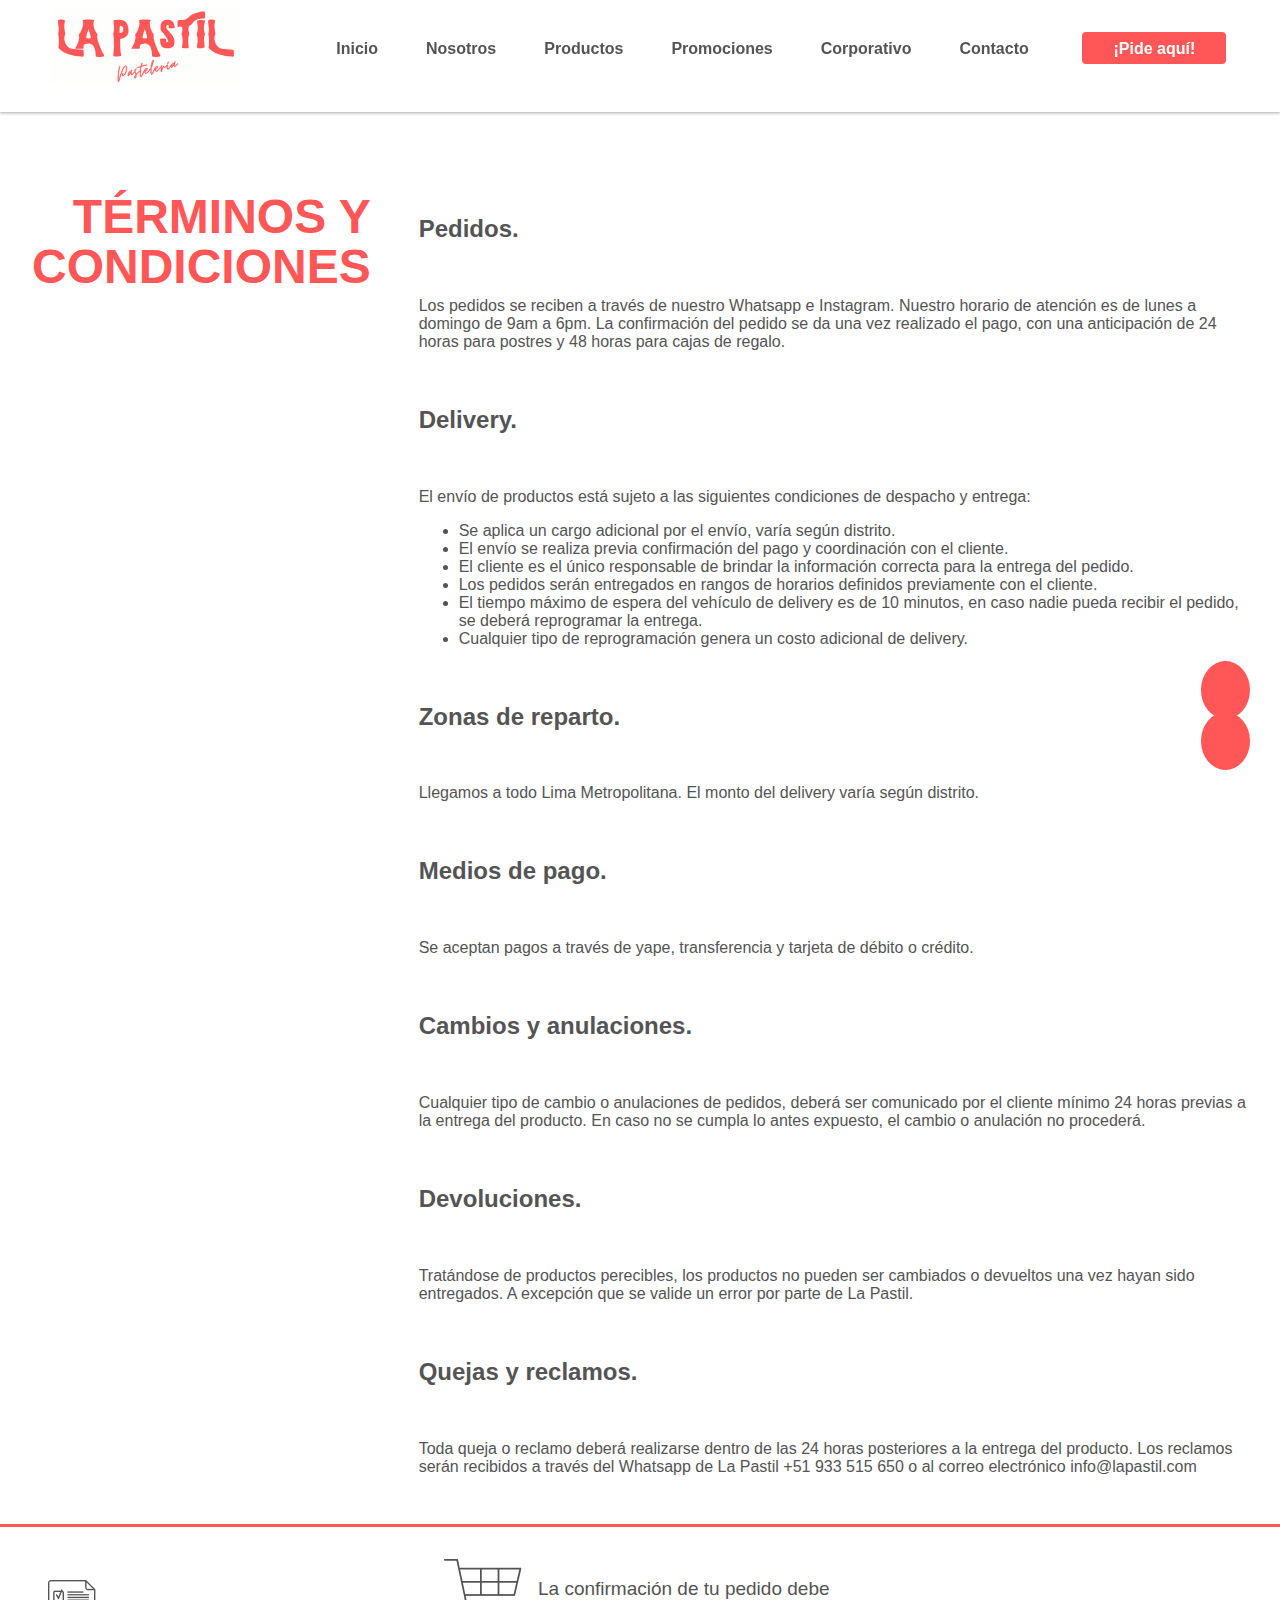
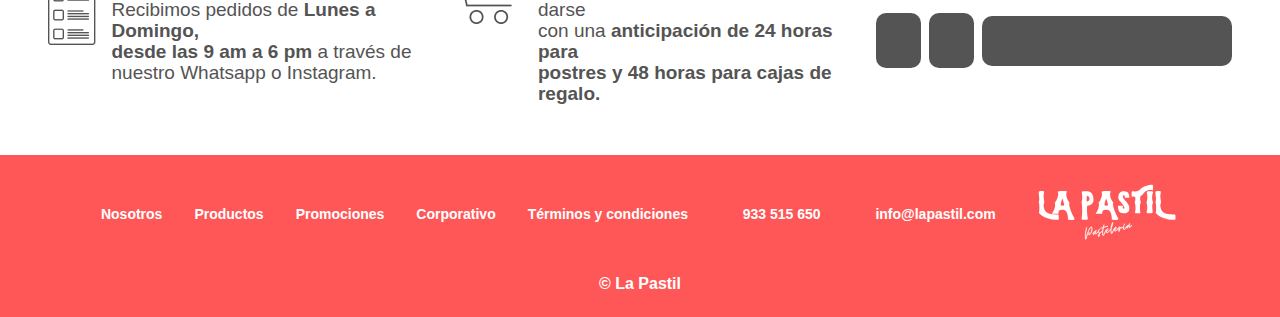
<file: pages/terminosYCondiciones.html>
<!DOCTYPE html>
<html lang="en">
<head>
    <meta charset="UTF-8">
    <meta http-equiv="X-UA-Compatible" content="IE=edge">
    <meta name="viewport" content="width=device-width, initial-scale=1.0">
    <!-- GOOGLE ICONS -->
    <link href="https://fonts.googleapis.com/icon?family=Material+Icons" rel="stylesheet">
    <!-- FONT AWESOME -->
    <link rel="stylesheet" href="https://pro.fontawesome.com/releases/v5.10.0/css/all.css" integrity="sha384-AYmEC3Yw5cVb3ZcuHtOA93w35dYTsvhLPVnYs9eStHfGJvOvKxVfELGroGkvsg+p" crossorigin="anonymous"/>
    <!-- ANIMATE CSS -->
    <link rel="stylesheet" href="https://cdnjs.cloudflare.com/ajax/libs/animate.css/4.1.1/animate.min.css"/>
    <!-- FONT AWESOME -->
    <link rel="stylesheet" href="https://cdnjs.cloudflare.com/ajax/libs/font-awesome/4.7.0/css/font-awesome.min.css">
    <!-- FONTS -->
    <link href="https://fonts.cdnfonts.com/css/glacial-indifference-2" rel="stylesheet">
    <!-- BOX ICONS -->
    <link href='https://unpkg.com/boxicons@2.0.7/css/boxicons.min.css' rel='stylesheet'>
    <!-- BOOTSTRAP -->
    <link href="https://cdn.jsdelivr.net/npm/bootstrap@5.1.0/dist/css/bootstrap.min.css" rel="stylesheet" integrity="sha384-KyZXEAg3QhqLMpG8r+8fhAXLRk2vvoC2f3B09zVXn8CA5QIVfZOJ3BCsw2P0p/We" crossorigin="anonymous">
    <!-- FAVICON -->
    <link rel="icon" type="image/png" href="../images/favicon.png" sizes="32x32">
    <!-- CSS LOCAL -->
    <link rel="stylesheet" href="../styles/styles.css">
    <title>La Pastil</title>
</head>
<body>
    <header class="l-header">
        <nav class="nav">
            <div>
                <a href="../index.html"> <img  class="nav__logo" src="../images/logo.svg" alt="Logo"> </a>
            </div>
    
            <div class="nav__menu" id="nav-menu">
                <div class="icon cancel-btn">
                    <i class='fas fa-times'></i>
                </div>
                <ul class="nav__list">
                    <li class="nav__item"><a href="../index.html" class="nav__link">Inicio</a></li>
                    <li class="nav__item"><a href="./nosotros.html" class="nav__link">Nosotros</a></li>  
                    <li class="nav__item"><a href="./productos.html" class="nav__link">Productos</a></li>  
                    <li class="nav__item"><a href="./promociones.html" class="nav__link">Promociones</a></li>  
                    <li class="nav__item"><a href="./corporativo.html" class="nav__link">Corporativo</a></li>
                    <li class="nav__item"><a href="./contacto.html" class="nav__link">Contacto</a></li> 
                </ul>
            </div>
    
            <div class="nav__toggle" id="nav-toggle">
                <i class='bx bx-menu'></i>
            </div>
    
            <a href="./tutorialPedido.html" class="nav__button" id="navButton">¡Pide aquí!</a>
        </nav>
    </header>

<!-- TERMINOS Y CONDICIONES SECTION -->

<section class="terminosYcondiciones-container">
    <div class="terminosYcondiciones__title">
        <h1>Términos y condiciones</h1>
    </div>
    <div class="terminosYcondiciones__text">
        <div >
            <h6>Pedidos.</h6>
            <p>
                Los pedidos se reciben a través de nuestro Whatsapp e Instagram. Nuestro horario de atención es de lunes a
                domingo de 9am a 6pm.
                La confirmación del pedido se da una vez realizado el pago, con una anticipación de 24 horas para postres y
                48 horas para cajas de regalo.
            </p>
        </div>
        <div>
            <h6>Delivery.</h6>
            <p>El envío de productos está sujeto a las siguientes condiciones de despacho y entrega:</p>
            <ul>
                <li>Se aplica un cargo adicional por el envío, varía según distrito.</li>
                <li>El envío se realiza previa confirmación del pago y coordinación con el cliente.</li>
                <li>El cliente es el único responsable de brindar la información correcta para la entrega del pedido.</li>
                <li>Los pedidos serán entregados en rangos de horarios definidos previamente con el cliente.</li>
                <li>El tiempo máximo de espera del vehículo de delivery es de 10 minutos, en caso nadie pueda recibir el pedido, se deberá reprogramar la entrega.</li>
                <li>Cualquier tipo de reprogramación genera un costo adicional de delivery.</li>
            </ul>
        </div>
        <div>
            <h6>Zonas de reparto.</h6>
            <p>Llegamos a todo Lima Metropolitana. El monto del delivery varía según distrito.</p>
        </div>
        <div>
            <h6>Medios de pago.</h6>
            <p>Se aceptan pagos a través de yape, transferencia y tarjeta de débito o crédito.</p>
        </div>
        <div>
            <h6>Cambios y anulaciones.</h6>
            <p>
                Cualquier tipo de cambio o anulaciones de pedidos, deberá ser comunicado por el cliente mínimo
                24 horas previas a la entrega del producto. En caso no se cumpla lo antes expuesto, el cambio o
                anulación no procederá.
            </p>
        </div>
        <div>
            <h6>Devoluciones.</h6>
            <p>
                Tratándose de productos perecibles, los productos no pueden ser cambiados o devueltos una vez hayan sido
                entregados. A excepción que se valide un error por parte de La Pastil.
            </p>
        </div>
        <div>
            <h6>Quejas y reclamos.</h6>
            <p>
                Toda queja o reclamo deberá realizarse dentro de las 24 horas posteriores a la entrega del producto. Los
                reclamos serán recibidos a través del Whatsapp de La Pastil +51 933 515 650 o al correo electrónico info@lapastil.com
            </p>
        </div>
    </div>
</section>
  
<div id="home__social-icons" class="media-icons fixed-1 media__icons-footer-1">
    <a href="https://wa.me/+51933515650?text=¡Hola!%20Estoy%20navegando%20por%20su%20web%20y%20quiero%20más%20información%20sobre%20sus%20productos." target="_blank" rel="noopener noreferrer">
        <i class="fab fa-whatsapp zoom"></i>
    </a>
    <a href="https://www.instagram.com/lapastil/" target="_blank" rel="noopener noreferrer">
      <i class="fab fa-instagram zoom"></i>
    </a>
</div>

  <!-- FOOTER -->
    <footer class="footer-container">
        <div class="footer__top">
        <div class="footer__top-orders">
            <img src="../images/Checklist.png" alt="Checklist">
            <p>Recibimos pedidos de 
            <strong> Lunes a Domingo,<br>desde las 9 am a 6 pm</strong> 
            a través de<br>nuestro Whatsapp o Instagram.
            </p>
        </div>
        <div class="footer__top-cart">
            <img src="../images/Cart.png" alt="Cart">
            <p>La confirmación de tu pedido debe darse<br>con una 
            <strong>anticipación de 24 horas para <br> postres y 48 horas para cajas de regalo.</strong>
            </p>
        </div>
        <div class="footer__top-social-icons">
        <a href="https://www.facebook.com/lapastil/" target="_blank" rel="noopener noreferrer"><i class="fab fa-facebook"></i></a> 
        <a href="https://www.instagram.com/lapastil/" target="_blank" rel="noopener noreferrer"><i class="fab fa-instagram"></i></a> 
        <a href="https://www.tiktok.com/@lapastil?" target="_blank" rel="noopener noreferrer"><span class="material-icons">tiktok</span></a> 
        </div>
        </div>
        <div class="footer__bottom">
            <div class="footer__bottom-links">
                <a href="./nosotros.html">Nosotros</a>
                <a href="./productos.html">Productos</a>
                <a href="./promociones.html">Promociones</a>
                <a href="./corporativo.html">Corporativo</a>
                <a href="./terminosYCondiciones.html">Términos y condiciones</a>
                <a href="https://wa.me/+51933515650?text=¡Hola!%20Estoy%20navegando%20por%20su%20web%20y%20quiero%20más%20información%20sobre%20sus%20productos." target="_blank" rel="noopener noreferrer" class="footer__bottom-links-social"><i class="fab fa-whatsapp m-2"></i>933 515 650</a>
                <a href="mailto:info@lapastil.com" class="footer__bottom-links-social"><i class="far fa-envelope m-2"></i>info@lapastil.com</a>
                <a href="../index.html"><img src="../images/logo-footer.svg" alt=""></a>
            </div>
        <div class="footer__bottom-copyright">
            <p>© La Pastil</p>
        </div>
        </div>
    </footer>

    <!-- JS BOOTSTRAP -->
    <script src="https://cdn.jsdelivr.net/npm/@popperjs/core@2.9.3/dist/umd/popper.min.js" integrity="sha384-eMNCOe7tC1doHpGoWe/6oMVemdAVTMs2xqW4mwXrXsW0L84Iytr2wi5v2QjrP/xp" crossorigin="anonymous"></script>
    <script src="https://cdn.jsdelivr.net/npm/bootstrap@5.1.0/dist/js/bootstrap.min.js" integrity="sha384-cn7l7gDp0eyniUwwAZgrzD06kc/tftFf19TOAs2zVinnD/C7E91j9yyk5//jjpt/" crossorigin="anonymous"></script>
    <!--  JS LOCAL -->
    <script src="../js/main.js" defer></script>
    <script src="../js/animacionSocialIcons1.js" defer></script>
</body>
</html>
</file>
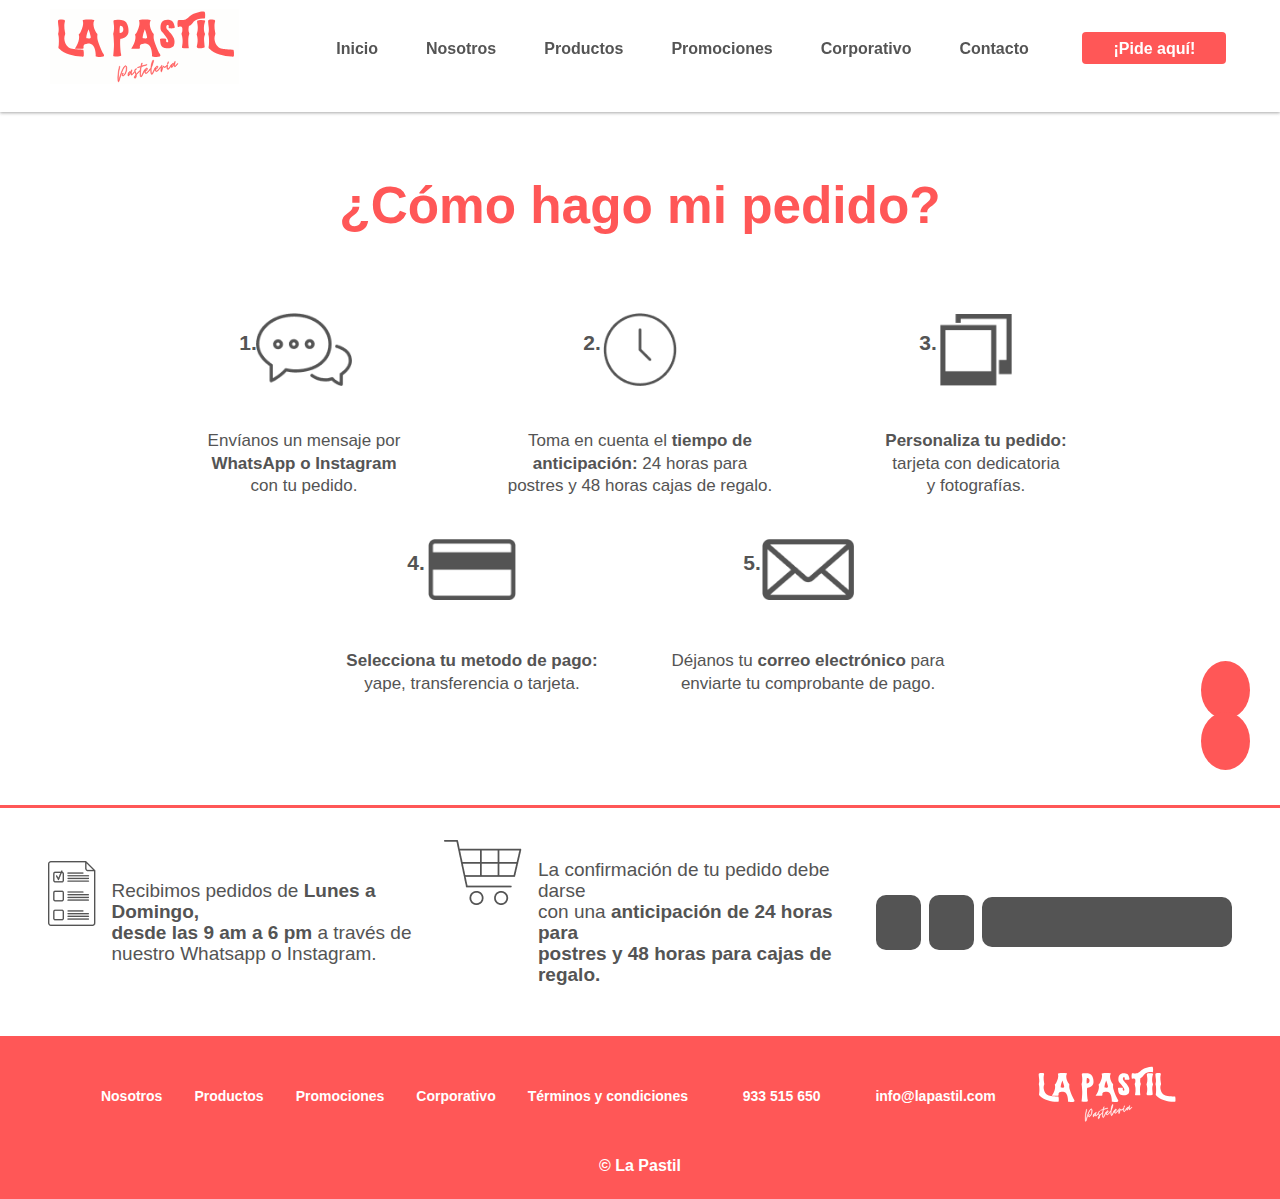
<file: pages/tutorialPedido.html>
<!DOCTYPE html>
<html lang="en">
<head>
    <meta charset="UTF-8">
    <meta http-equiv="X-UA-Compatible" content="IE=edge">
    <meta name="viewport" content="width=device-width, initial-scale=1.0">
    <!-- GOOGLE ICONS -->
    <link href="https://fonts.googleapis.com/icon?family=Material+Icons" rel="stylesheet">
    <!-- FONT AWESOME -->
    <link rel="stylesheet" href="https://pro.fontawesome.com/releases/v5.10.0/css/all.css" integrity="sha384-AYmEC3Yw5cVb3ZcuHtOA93w35dYTsvhLPVnYs9eStHfGJvOvKxVfELGroGkvsg+p" crossorigin="anonymous"/>
    <!-- ANIMATE CSS -->
    <link rel="stylesheet" href="https://cdnjs.cloudflare.com/ajax/libs/animate.css/4.1.1/animate.min.css"/>
    <!-- FONT AWESOME -->
    <link rel="stylesheet" href="https://cdnjs.cloudflare.com/ajax/libs/font-awesome/4.7.0/css/font-awesome.min.css">
    <!-- FONTS -->
    <link href="https://fonts.cdnfonts.com/css/glacial-indifference-2" rel="stylesheet">
    <!-- BOX ICONS -->
    <link href='https://unpkg.com/boxicons@2.0.7/css/boxicons.min.css' rel='stylesheet'>
    <!-- BOOTSTRAP -->
    <link href="https://cdn.jsdelivr.net/npm/bootstrap@5.1.0/dist/css/bootstrap.min.css" rel="stylesheet" integrity="sha384-KyZXEAg3QhqLMpG8r+8fhAXLRk2vvoC2f3B09zVXn8CA5QIVfZOJ3BCsw2P0p/We" crossorigin="anonymous">
    <!-- FAVICON -->
    <link rel="icon" type="image/png" href="../images/favicon.png" sizes="32x32">
    <!-- CSS LOCAL -->
    <link rel="stylesheet" href="../styles/styles.css">
    <title>La Pastil</title>
</head>
<body>
    <header class="l-header">
        <nav class="nav">
            <div>
                <a href="../index.html"> <img  class="nav__logo" src="../images/logo.svg" alt="Logo"> </a>
            </div>
    
            <div class="nav__menu" id="nav-menu">
                <div class="icon cancel-btn">
                  <i class='fas fa-times'></i>
                </div>
                <ul class="nav__list">
                    <li class="nav__item"><a href="../index.html" class="nav__link">Inicio</a></li>
                    <li class="nav__item"><a href="./nosotros.html" class="nav__link">Nosotros</a></li>  
                    <li class="nav__item"><a href="./productos.html" class="nav__link">Productos</a></li>  
                    <li class="nav__item"><a href="./promociones.html" class="nav__link">Promociones</a></li>  
                    <li class="nav__item"><a href="./corporativo.html" class="nav__link">Corporativo</a></li>
                    <li class="nav__item"><a href="./contacto.html" class="nav__link">Contacto</a></li> 
                </ul>
            </div>
    
            <div class="nav__toggle" id="nav-toggle">
                <i class='bx bx-menu'></i>
            </div>
    
            <a href="./tutorialPedido.html" class="nav__button" id="navButton">¡Pide aquí!</a>
        </nav>
    </header>

  <!-- TUTORIAL PEDIDOS -->
  <section class="tutorial-pedidos-container">
        <h1 class="tutorial-pedidos__title text-center">¿Cómo hago mi pedido?</h1>
        <div class="tutorial-pedidos__cards-container">
          <div class="tutorial-pedidos__cards__top-container row row-cols-1 row-cols-md-3 g-4 mt-5">
            <div class="col tutorial-pedidos__card">
              <div class="card h-100">
                <div class="tutorial-pedidos__card-top">
                    <h5 class="card-title ml-1">1.</h5>  
                    <img src="../images/1-tutorialPedidos.png" class="tutorial-pedidos__img1 card-img-top" alt="mensaje">
                </div>
                <div class="card-body">
                  <p class="card-text">Envíanos un mensaje por <br> <strong>WhatsApp o Instagram</strong>  <br> con tu pedido.</p>
                </div>
              </div>
            </div>
            <div class="col tutorial-pedidos__card">
                <div class="card h-100">
                    <div class="tutorial-pedidos__card-top">
                       <h5 class="card-title ml-2">2.</h5>  
                       <img src="../images/2-tutorialPedidos.png" class="tutorial-pedidos__img2 card-img-top" alt="mensaje">
                    </div>
                  <div class="card-body">
                    <p class="card-text">Toma en cuenta el <strong>tiempo de <br> anticipación:</strong> 24 horas para <br> postres y 48 horas cajas de regalo.</p>
                  </div>
                </div>
              </div>
              <div class="col tutorial-pedidos__card">
                <div class="card h-100">
                    <div class="tutorial-pedidos__card-top">
                        <h5 class="card-title ml-2">3.</h5>  
                        <img src="../images/3-tutorialPedidos.png" class="tutorial-pedidos__img3 card-img-top" alt="mensaje">
                     </div>
                  <div class="card-body">
                    <p class="card-text"> <strong>Personaliza tu pedido: <br></strong>tarjeta con dedicatoria <br>y fotografías. </p>
                  </div>
                </div>
              </div>
          </div>
          <div  class="tutorial-pedidos__cards__bottom-container row row-cols-1 row-cols-md-6 g-4">
            <div class="col tutorial-pedidos__card">
                <div class=" card h-100">
                  <div class="tutorial-pedidos__card-top">
                    <h5 class="card-title ml-1">4.</h5>  
                    <img src="../images/4-tutorialPedidos.png" class="tutorial-pedidos__img4 card-img-top" alt="mensaje">
                  </div>
                  <div class="card-body">
                    <p class="card-text"><strong>Selecciona tu metodo de pago: <br></strong>yape, transferencia o tarjeta.</p>
                  </div>
                </div>
              </div>
              <div class="col tutorial-pedidos__card">
                <div class=" card h-100 ">
                  <div class="tutorial-pedidos__card-top">
                    <h5 class="card-title ml-1">5.</h5>  
                    <img src="../images/5-tutorialPedidos.png" class="tutorial-pedidos__img5 card-img-top" alt="mensaje">
                  </div>
                  <div class="card-body">
                    <p class="card-text">Déjanos tu <strong>correo electrónico</strong> para <br>enviarte tu comprobante de pago.</p>
                  </div>
                </div>
              </div>
          </div>
        </div>
  </section>
  
  <div id="scroller__social-icons" class="media-icons fixed-2 media__icons-footer-2">
    <a href="https://wa.me/+51933515650?text=¡Hola!%20Estoy%20navegando%20por%20su%20web%20y%20quiero%20más%20información%20sobre%20sus%20productos." target="_blank" rel="noopener noreferrer">
        <i class="fab fa-whatsapp zoom"></i>
    </a>
    <a href="https://www.instagram.com/lapastil/" target="_blank" rel="noopener noreferrer">
      <i class="fab fa-instagram zoom"></i>
    </a>
  </div>

  <!-- FOOTER -->
    <footer class="footer-container">
        <div class="footer__top">
        <div class="footer__top-orders">
            <img src="../images/Checklist.png" alt="Checklist">
            <p>Recibimos pedidos de 
            <strong> Lunes a Domingo,<br>desde las 9 am a 6 pm</strong> 
            a través de<br>nuestro Whatsapp o Instagram.
            </p>
        </div>
        <div class="footer__top-cart">
            <img src="../images/Cart.png" alt="Cart">
            <p>La confirmación de tu pedido debe darse<br>con una 
            <strong>anticipación de 24 horas para <br> postres y 48 horas para cajas de regalo.</strong>
            </p>
        </div>
        <div class="footer__top-social-icons">
        <a href="https://www.facebook.com/lapastil/" target="_blank" rel="noopener noreferrer"><i class="fab fa-facebook"></i></a> 
        <a href="https://www.instagram.com/lapastil/" target="_blank" rel="noopener noreferrer"><i class="fab fa-instagram"></i></a> 
        <a href="https://www.tiktok.com/@lapastil?" target="_blank" rel="noopener noreferrer"><span class="material-icons">tiktok</span></a> 
        </div>
        </div>
        <div class="footer__bottom">
        <div class="footer__bottom-links">
            <a href="./nosotros.html">Nosotros</a>
            <a href="./productos.html">Productos</a>
            <a href="./promociones.html">Promociones</a>
            <a href="./corporativo.html">Corporativo</a>
            <a href="./terminosYCondiciones.html">Términos y condiciones</a>
            <a href="https://wa.me/+51933515650?text=¡Hola!%20Estoy%20navegando%20por%20su%20web%20y%20quiero%20más%20información%20sobre%20sus%20productos." target="_blank" rel="noopener noreferrer" class="footer__bottom-links-social"><i class="fab fa-whatsapp m-2"></i>933 515 650</a>
            <a href="mailto:info@lapastil.com" class="footer__bottom-links-social"><i class="far fa-envelope m-2"></i>info@lapastil.com</a>
            <a href="../index.html"><img src="../images/logo-footer.svg" alt=""></a>
        </div>
        <div class="footer__bottom-copyright">
            <p>© La Pastil</p>
        </div>
        </div>
    </footer>

    <!-- JS BOOTSTRAP -->
    <script src="https://cdn.jsdelivr.net/npm/@popperjs/core@2.9.3/dist/umd/popper.min.js" integrity="sha384-eMNCOe7tC1doHpGoWe/6oMVemdAVTMs2xqW4mwXrXsW0L84Iytr2wi5v2QjrP/xp" crossorigin="anonymous"></script>
    <script src="https://cdn.jsdelivr.net/npm/bootstrap@5.1.0/dist/js/bootstrap.min.js" integrity="sha384-cn7l7gDp0eyniUwwAZgrzD06kc/tftFf19TOAs2zVinnD/C7E91j9yyk5//jjpt/" crossorigin="anonymous"></script>
    <!--  JS LOCAL -->
    <script src="../js/main.js" defer></script>
    <script src="../js/animacionSocialIcons2.js" defer></script>
</body>
</html>
</file>
<file: styles/styles.css>
@charset "UTF-8";
/* VARIABLES */
.mt-5 {
  margin-top: 5rem;
}

.mb-5 {
  margin-bottom: 5rem;
}

.ml-1 {
  margin-left: 1rem !important;
}

.mr-1 {
  margin-right: 1rem !important;
}

.ml-2 {
  margin-left: 2rem !important;
}

.mr-2 {
  margin-right: 2rem !important;
}

.mt-3 {
  margin-top: 3rem !important;
}

/* BASE */
*, ::before, ::after {
  -webkit-box-sizing: border-box;
          box-sizing: border-box;
}

.no-gutters {
  margin: 0px;
  padding: 0px;
}

html {
  scroll-behavior: smooth;
}

.nav__list {
  margin: 0;
  padding: 0;
  list-style: none;
}

a {
  text-decoration: none;
}

.l-header {
  width: 100%;
  position: fixed;
  top: 0;
  left: 0;
  z-index: 100;
  background-color: #FFFFFF;
  -webkit-box-shadow: 0px 1px 3px #54545481;
          box-shadow: 0px 1px 3px #54545481;
}

/* LAYOUT */
.bd-grid {
  max-width: 1024px;
  display: -ms-grid;
  display: grid;
  -ms-grid-columns: 100%;
      grid-template-columns: 100%;
  grid-column-gap: 2rem;
  width: calc(100% - 2rem);
  margin-left: 1rem;
  margin-right: 1rem;
}

/* NAVBAR */
.nav {
  position: relative;
  margin-top: 1.5rem;
  margin-bottom: 2.5rem;
  height: 3rem;
  display: -webkit-box;
  display: -ms-flexbox;
  display: flex;
  -webkit-box-pack: space-evenly;
      -ms-flex-pack: space-evenly;
          justify-content: space-evenly;
  -webkit-box-align: center;
      -ms-flex-align: center;
          align-items: center;
  font-weight: 700;
  z-index: 8888;
}

.nav__logo {
  width: 189px;
  height: 75px;
}

.nav__button {
  -webkit-box-align: center;
      -ms-flex-align: center;
          align-items: center;
  width: 144px;
  height: 32.4px;
  border-radius: 4px;
  background-color: #FF5757;
  color: #FFFFFF;
  padding: 5px 10px;
  font-family: 'Glacial Indifference', sans-serif;
  font-size: 16px;
  font-style: normal;
  line-height: 24px;
  text-align: center;
  border: none;
  cursor: pointer;
  margin: 0px 4px;
}

.nav__button:hover {
  background-color: #FFFFFF;
  color: #FF5757;
  border: 0.7px solid #FF5757;
  -webkit-transition: 0.3s ease all;
  transition: 0.3s ease all;
}

.nav__link {
  position: relative;
  color: #545454;
  font-family: 'Glacial Indifference', sans-serif;
  font-style: normal;
  font-weight: 700;
  font-size: 16px;
  line-height: 27px;
}

.nav__link:hover {
  position: relative;
  -webkit-transition: .2s ease all;
  transition: .2s ease all;
  color: #545454;
}

.fa-times {
  display: none;
}

@media screen and (max-width: 1024px) {
  .nav__button {
    -webkit-box-align: center;
        -ms-flex-align: center;
            align-items: center;
    width: 129.6px;
    height: 29.1px;
    padding: 1px 10px;
  }
  .nav__logo {
    width: 170.1px;
    height: 67.5px;
  }
  .nav__item {
    margin-left: 1rem !important;
    margin-bottom: 0;
  }
}

@media screen and (max-width: 900px) {
  .nav__menu {
    position: fixed;
    top: 0rem;
    right: -100%;
    width: 100%;
    height: 100%;
    padding: 2rem;
    background-color: #FF5757;
    color: #545454;
    -webkit-transition: .5s;
    transition: .5s;
  }
  .nav {
    position: relative;
    margin-top: 1.5rem;
    margin-bottom: 1.5rem;
    padding-bottom: 2.5rem;
  }
  .nav__menu {
    display: -webkit-box;
    display: -ms-flexbox;
    display: flex;
    -webkit-box-align: center;
        -ms-flex-align: center;
            align-items: center;
    -webkit-box-pack: center;
        -ms-flex-pack: center;
            justify-content: center;
  }
  .fa-times {
    display: block;
    font-size: 24px;
    cursor: pointer;
    position: absolute;
    top: 20px;
    right: 30px;
  }
  body.disabledScroll {
    overflow: hidden;
  }
  .nav__link {
    position: relative;
    color: #FFFFFF;
  }
  .nav__link:hover {
    position: relative;
    -webkit-transition: .2s ease all;
    transition: .2s ease all;
    color: #FFFFFF;
  }
}

.nav__item {
  margin-bottom: 2rem;
}

.nav__link:hover::after {
  position: absolute;
  content: "";
  width: 100%;
  height: 0.01rem;
  left: 0;
  top: 1.2rem;
  background-color: #545454;
}

.nav__toggle {
  color: #545454;
  font-size: 2rem;
  cursor: pointer;
}

/* ACTIVE MENU */
.nav__active::after {
  background-color: #545454;
  position: absolute;
  content: "";
  width: 100%;
  height: 0.01rem;
  left: 0;
  top: 1.2rem;
}

/* SHOW MENU */
.show {
  right: 0;
}

/* ===== MEDIA QUERIES=====*/
@media screen and (min-width: 900px) {
  body {
    margin: 0;
  }
  .section {
    padding-top: 4rem;
    padding-bottom: 3rem;
  }
  .nav-header {
    height: calc( 3rem + 1.5rem);
  }
  .nav__list {
    display: -webkit-box;
    display: -ms-flexbox;
    display: flex;
    padding-top: 0;
  }
  .nav__item {
    margin-left: 3rem;
    margin-bottom: 0;
  }
  .nav__toggle {
    display: none;
  }
  .nav__link {
    color: #545454;
  }
}

@media screen and (max-width: 576px) {
  .nav__button {
    display: block;
  }
  .nav__logo {
    width: 135px;
    height: 49.5px;
  }
  .nav {
    display: -webkit-box;
    display: -ms-flexbox;
    display: flex;
    -webkit-box-pack: justify;
        -ms-flex-pack: justify;
            justify-content: space-between;
    -webkit-box-align: center;
        -ms-flex-align: center;
            align-items: center;
    margin-left: 1rem;
    margin-right: 1rem;
  }
  .nav__toggle i {
    font-size: 2rem;
  }
}

@media screen and (max-width: 280px) {
  .nav__button {
    display: none;
  }
}

.carousel-container {
  margin-top: 8%;
}

.carousel-inner img {
  width: 100%;
  height: 100%;
}

.carousel .item {
  height: 100px !important;
}

.item img {
  position: absolute;
  top: 0;
  left: 0;
  min-height: 100px;
}

.carousel-item .img-fluid {
  width: 100%;
  height: 100vh;
}

.carousel__home-caption {
  bottom: 200px;
}

.carousel-caption h5 {
  font-family: 'Glacial Indifference', sans-serif;
  font-size: 57px;
  font-weight: 700;
  line-height: 75px;
  color: #FFFFFF;
  text-shadow: 0px 4px 30px #000000;
}

.carousel__button-home {
  text-align: center;
  border: none;
  color: #545454;
  font-family: 'Glacial Indifference', sans-serif;
  font-style: normal;
  font-weight: 700;
  font-size: 21px;
  line-height: 21px;
  padding: 6px 12px;
  background: #FFFFFF;
  border-radius: 4px;
}

.carousel__button-home:hover {
  background: #545454;
  color: #FFFFFF;
  -webkit-transition: 0.3s ease all;
  transition: 0.3s ease all;
}

.carousel-control-prev-icon {
  background-image: url("../images/control-prev-icon.svg");
  margin-left: -7rem !important;
}

.carousel-control-next-icon {
  background-image: url("../images/control-next-icon.svg");
  margin-right: -7rem !important;
}

@media screen and (max-width: 900px) {
  .carousel-control-prev-icon {
    background-image: url("../images/control-prev-icon.svg");
    margin-left: 1rem !important;
    width: 30px;
    height: 30px;
  }
  .carousel-control-next-icon {
    background-image: url("../images/control-next-icon.svg");
    margin-right: 1rem !important;
    width: 30px;
    height: 30px;
  }
}

@media screen and (max-width: 768px) {
  .carousel-control-prev-icon {
    background-image: url("../images/control-prev-icon.svg");
    margin-left: -1rem !important;
    width: 20px;
    height: 20px;
  }
  .carousel-control-next-icon {
    background-image: url("../images/control-next-icon.svg");
    margin-right: -1rem !important;
    width: 20px;
    height: 20px;
  }
  .carousel__home-caption h5 {
    font-size: 40px;
    font-weight: 700;
    line-height: 50px;
  }
}

.carousel-indicators li {
  height: 10px !important;
  width: 10px !important;
  border-radius: 50% !important;
}

.carousel-indicators .active {
  background-color: #FF5757;
}

/* MEDIA ICONS */
.fixed-1 {
  position: fixed !important;
}

.media__icons-footer-1 {
  top: 30% !important;
}

.fixed-2 {
  position: fixed !important;
}

.media__icons-footer-2 {
  top: 30% !important;
}

.media-icons {
  z-index: 999;
  position: fixed;
  right: 30px;
  display: -webkit-box;
  display: -ms-flexbox;
  display: flex;
  -webkit-box-orient: vertical;
  -webkit-box-direction: normal;
      -ms-flex-direction: column;
          flex-direction: column;
  -webkit-transition: 0.5s ease;
  transition: 0.5s ease;
  top: 75%;
}

.media-icons a:not(:last-child) {
  margin-bottom: 20px;
}

.media-icons a:hover {
  -webkit-transition: scale(1.3);
  transition: scale(1.3);
}

.media-icons i {
  color: #FFFFFF;
  font-size: 1.7rem;
  background-color: #FF5757;
  border-radius: 50%;
  border: none;
  padding: 14px;
}

.media-icons i:hover {
  -webkit-transform: scale(1.1);
          transform: scale(1.1);
  -webkit-transition: 0.3s ease all;
  transition: 0.3s ease all;
}

@media screen and (max-width: 900px) {
  .carousel-container {
    margin-top: 10%;
  }
  .carousel__nosotros-title {
    font-size: 40px !important;
    -webkit-box-align: center;
        -ms-flex-align: center;
            align-items: center;
    margin-top: -80% !important;
    left: -18% !important;
    line-height: 40px !important;
  }
  .carousel__home-caption {
    bottom: 100px;
  }
}

@media screen and (max-width: 768px) {
  .carousel-container {
    margin-top: 15%;
  }
}

@media screen and (max-width: 576px) {
  .carousel-container {
    margin-top: 22%;
  }
  .carousel__nosotros-title {
    margin-top: -80% !important;
    font-size: 20px !important;
    -webkit-box-align: center;
        -ms-flex-align: center;
            align-items: center;
    margin-top: 3% !important;
    left: -18% !important;
    line-height: 15px !important;
  }
}

@media screen and (max-width: 468px) {
  .carousel-container {
    margin-top: 22%;
  }
  .carousel__nosotros-title {
    font-size: 20px !important;
    -webkit-box-align: center;
        -ms-flex-align: center;
            align-items: center;
    margin-top: -50% !important;
    left: -18% !important;
    line-height: 10px !important;
  }
}

@media screen and (max-width: 411px) {
  .carousel-container {
    margin-top: 27%;
  }
}

.carousel__nosotros-title {
  margin-top: -45%;
  left: -15%;
  position: absolute;
  font-style: normal;
  font-family: 'Glacial Indifference', sans-serif;
  font-weight: 700;
  color: #FFFFFF;
  font-size: 57.6px;
  line-height: 67.5px;
  text-shadow: 0px 4px 4px rgba(0, 0, 0, 0.25);
  position: absolute;
}

.carousel__nosotros-caption {
  top: 25rem !important;
}

.card__home-container {
  -webkit-box-align: center;
      -ms-flex-align: center;
          align-items: center;
  margin-top: 3rem;
  display: -webkit-box;
  display: -ms-flexbox;
  display: flex;
  -webkit-box-pack: space-evenly;
      -ms-flex-pack: space-evenly;
          justify-content: space-evenly;
  margin-left: 2rem;
  margin-right: 2rem;
}

.card__home {
  border: none;
  -webkit-box-align: center;
      -ms-flex-align: center;
          align-items: center;
}

.card__home-img {
  width: 360px !important;
  height: 450px !important;
  -o-object-fit: cover;
     object-fit: cover;
  margin: 0.5rem;
}

.card__home-img:hover {
  background-color: rgba(0, 0, 0, 0.835);
  -webkit-filter: brightness(0.7);
          filter: brightness(0.7);
  -webkit-transition: 0.3s all;
  transition: 0.3s all;
}

.card__home-title {
  position: absolute;
  text-transform: uppercase;
  font-family: 'Glacial Indifference', sans-serif;
  font-weight: 700;
  font-size: 33px;
  line-height: 67.5px;
  color: #FFFFFF;
  text-shadow: 0px 0px 10px rgba(0, 0, 0, 0.15);
  z-index: 3;
  cursor: pointer;
}

@media screen and (max-width: 1200px) {
  .card__home-img {
    width: 300px !important;
    height: 400px !important;
    -o-object-fit: cover;
       object-fit: cover;
    margin: 0.5rem;
  }
  .card__home-img:hover {
    background-color: rgba(0, 0, 0, 0.835);
    -webkit-filter: brightness(0.7);
            filter: brightness(0.7);
    -webkit-transition: 0.3s all;
    transition: 0.3s all;
  }
  .card__home-title {
    position: absolute;
    text-transform: uppercase;
    font-family: 'Glacial Indifference', sans-serif;
    font-weight: 700;
    font-size: 28px;
    line-height: 75px;
    color: #FFFFFF;
    text-shadow: 0px 0px 10px rgba(0, 0, 0, 0.15);
    z-index: 3;
    cursor: pointer;
  }
}

@media screen and (max-width: 768px) {
  .card__home-container {
    display: -webkit-box;
    display: -ms-flexbox;
    display: flex;
    -webkit-box-orient: vertical;
    -webkit-box-direction: normal;
        -ms-flex-direction: column;
            flex-direction: column;
    -webkit-box-pack: center;
        -ms-flex-pack: center;
            justify-content: center;
  }
  .card__home-img {
    width: 400px !important;
    height: 500px !important;
    -o-object-fit: cover;
       object-fit: cover;
    margin: 0.5rem;
  }
  .card__home-img:hover {
    background-color: rgba(0, 0, 0, 0.835);
    -webkit-filter: brightness(0.7);
            filter: brightness(0.7);
    -webkit-transition: 0.3s all;
    transition: 0.3s all;
  }
  .card__home-title {
    position: absolute;
    text-transform: uppercase;
    font-family: 'Glacial Indifference', sans-serif;
    font-weight: 700;
    font-size: 30px;
    line-height: 75px;
    color: #FFFFFF;
    text-shadow: 0px 0px 10px rgba(0, 0, 0, 0.15);
    z-index: 3;
    cursor: pointer;
  }
}

.card__nosotros-container {
  -webkit-box-align: center;
      -ms-flex-align: center;
          align-items: center;
  display: -webkit-box;
  display: -ms-flexbox;
  display: flex;
  -webkit-box-pack: center;
      -ms-flex-pack: center;
          justify-content: center;
}

.card__nosotros-img1 {
  border: none;
  width: 313px;
  height: 486px;
  margin-right: 2rem;
}

.card__nosotros-img2 {
  border: none;
  width: 313px;
  height: 486px;
  margin-top: 7rem;
}

.card__productos-container {
  -webkit-box-align: center;
      -ms-flex-align: center;
          align-items: center;
  display: -webkit-box;
  display: -ms-flexbox;
  display: flex;
  -webkit-box-pack: center;
      -ms-flex-pack: center;
          justify-content: center;
}

.card__productos {
  border: none;
  -webkit-box-align: center;
      -ms-flex-align: center;
          align-items: center;
  position: relative;
}

.card__productos-img {
  width: 297px !important;
  height: 520px !important;
  -o-object-fit: cover;
     object-fit: cover;
  margin: 0.5rem;
}

.card__productos-img:hover {
  background-color: rgba(0, 0, 0, 0.835);
  -webkit-filter: brightness(0.7);
          filter: brightness(0.7);
  -webkit-transition: 0.3s all;
  transition: 0.3s all;
}

.card__productos-title {
  position: absolute;
  text-transform: uppercase;
  font-family: 'Glacial Indifference', sans-serif;
  font-weight: 700;
  font-size: 32px;
  line-height: 67.5px;
  color: #FFFFFF;
  text-shadow: 0px 0px 10px rgba(0, 0, 0, 0.15);
  z-index: 1;
  margin-top: 6rem !important;
  cursor: pointer;
}

.card__productos-button {
  font-family: 'Glacial Indifference', sans-serif;
  font-style: normal;
  font-weight: 700;
  font-size: 18px;
  line-height: 24px;
  text-align: center;
  border: none;
  color: #545454;
  -webkit-box-orient: vertical;
  -webkit-box-direction: normal;
      -ms-flex-direction: column;
          flex-direction: column;
  -webkit-box-pack: center;
      -ms-flex-pack: center;
          justify-content: center;
  -webkit-box-align: center;
      -ms-flex-align: center;
          align-items: center;
  padding: 6px 12px;
  background: #F3EFEE;
  border-radius: 4px;
  position: absolute;
  top: 85%;
  display: none;
  z-index: 2;
}

.card__productos-button:hover {
  background: #545454;
  color: #F3EFEE;
  -webkit-transition: 0.3s ease all;
  transition: 0.3s ease all;
}

.card__productos:hover .card__productos-button {
  display: block;
}

@media screen and (max-width: 1200px) {
  .card__productos-img {
    width: 250px !important;
    height: 500px !important;
    -o-object-fit: cover;
       object-fit: cover;
    margin: 0.5rem;
  }
  .card__productos-img:hover {
    background-color: rgba(0, 0, 0, 0.835);
    -webkit-filter: brightness(0.7);
            filter: brightness(0.7);
    -webkit-transition: 0.3s all;
    transition: 0.3s all;
  }
  .card__productos-title {
    position: absolute;
    text-transform: uppercase;
    font-family: 'Glacial Indifference', sans-serif;
    font-weight: 700;
    font-size: 28px;
    line-height: 75px;
    color: #FFFFFF;
    text-shadow: 0px 0px 10px rgba(0, 0, 0, 0.15);
    z-index: 1;
    margin-top: 6rem !important;
    cursor: pointer;
  }
}

@media screen and (max-width: 768px) {
  .card__productos-img {
    width: 330px !important;
    height: 650px !important;
    -o-object-fit: cover;
       object-fit: cover;
    margin: 0.5rem;
  }
  .card__productos-img:hover {
    background-color: rgba(0, 0, 0, 0.835);
    -webkit-filter: brightness(0.7);
            filter: brightness(0.7);
    -webkit-transition: 0.3s all;
    transition: 0.3s all;
  }
  .card__productos-title {
    position: absolute;
    text-transform: uppercase;
    font-family: 'Glacial Indifference', sans-serif;
    font-weight: 700;
    font-size: 28px;
    line-height: 75px;
    color: #FFFFFF;
    text-shadow: 0px 0px 10px rgba(0, 0, 0, 0.15);
    z-index: 1;
    margin-top: 6rem !important;
    cursor: pointer;
  }
}

.nosotros__info {
  margin-left: 5rem;
  margin-right: 2rem;
}

.nosotros__info p {
  color: #545454;
  font-family: 'Glacial Indifference', sans-serif;
  font-style: normal;
  font-weight: normal;
  font-size: 20px;
  display: -webkit-box;
  display: -ms-flexbox;
  display: flex;
  -webkit-box-align: center;
      -ms-flex-align: center;
          align-items: center;
  letter-spacing: 1px;
}

.nosotros-container {
  margin-top: 5rem;
  display: -webkit-box;
  display: -ms-flexbox;
  display: flex;
  -webkit-box-pack: center;
      -ms-flex-pack: center;
          justify-content: center;
  -webkit-box-align: center;
      -ms-flex-align: center;
          align-items: center;
  margin-right: 2rem;
}

.nosotros__info-title {
  color: #FF5757;
  font-family: 'Glacial Indifference', sans-serif;
  font-style: normal;
  font-weight: 700;
  font-size: 72px;
  line-height: 50px;
  display: -webkit-box;
  display: -ms-flexbox;
  display: flex;
  -webkit-box-align: center;
      -ms-flex-align: center;
          align-items: center;
  margin-bottom: 4rem;
}

@media screen and (max-width: 900px) {
  .nosotros-container {
    display: -webkit-box;
    display: -ms-flexbox;
    display: flex;
    -webkit-box-orient: vertical;
    -webkit-box-direction: normal;
        -ms-flex-direction: column;
            flex-direction: column;
    -webkit-box-pack: center;
        -ms-flex-pack: center;
            justify-content: center;
    margin-left: 2rem;
    margin-right: 2rem;
  }
  .nosotros__info {
    margin: 16px 16px;
    display: -webkit-box;
    display: -ms-flexbox;
    display: flex;
    -webkit-box-orient: vertical;
    -webkit-box-direction: normal;
        -ms-flex-direction: column;
            flex-direction: column;
    -webkit-box-pack: center;
        -ms-flex-pack: center;
            justify-content: center;
    -webkit-box-align: center;
        -ms-flex-align: center;
            align-items: center;
    text-align: center;
  }
  .card__nosotros-container {
    display: -webkit-box;
    display: -ms-flexbox;
    display: flex;
    -webkit-box-orient: vertical;
    -webkit-box-direction: normal;
        -ms-flex-direction: column;
            flex-direction: column;
    -webkit-box-pack: center;
        -ms-flex-pack: center;
            justify-content: center;
    -webkit-box-align: center;
        -ms-flex-align: center;
            align-items: center;
  }
  .card__nosotros-img1 {
    margin-right: 0px !important;
  }
  .card__nosotros-img2 {
    margin-top: 0px !important;
  }
}

.productos-container {
  display: -webkit-box;
  display: -ms-flexbox;
  display: flex;
  -webkit-box-orient: horizontal;
  -webkit-box-direction: normal;
      -ms-flex-direction: row;
          flex-direction: row;
  -webkit-box-align: start;
      -ms-flex-align: start;
          align-items: flex-start;
  -webkit-box-pack: end;
      -ms-flex-pack: end;
          justify-content: flex-end;
  margin-top: 7rem !important;
}

.productos__title h1 {
  font-family: 'Glacial Indifference', sans-serif;
  font-style: normal;
  font-weight: 700;
  font-size: 48px;
  line-height: 50px;
  color: #FF5757;
  margin-top: 8% !important;
  margin-right: 3rem;
  margin-left: 3rem;
}

@media screen and (max-width: 768px) {
  .productos-container {
    display: -webkit-box;
    display: -ms-flexbox;
    display: flex;
    -webkit-box-orient: vertical !important;
    -webkit-box-direction: normal !important;
        -ms-flex-direction: column !important;
            flex-direction: column !important;
    -webkit-box-pack: center !important;
        -ms-flex-pack: center !important;
            justify-content: center !important;
    -webkit-box-align: center !important;
        -ms-flex-align: center !important;
            align-items: center !important;
  }
  .card__productos-container {
    display: -webkit-box;
    display: -ms-flexbox;
    display: flex;
    -webkit-box-orient: vertical;
    -webkit-box-direction: normal;
        -ms-flex-direction: column;
            flex-direction: column;
    -webkit-box-align: center;
        -ms-flex-align: center;
            align-items: center;
    -webkit-box-pack: center;
        -ms-flex-pack: center;
            justify-content: center;
  }
  .productos__title h1 {
    font-family: 'Glacial Indifference', sans-serif;
    font-style: normal;
    font-weight: 700;
    font-size: 48px;
    line-height: 50px;
    color: #FF5757;
    margin-top: 8% !important;
    margin-right: 0px !important;
    margin-left: 0px !important;
  }
}

.footer-container {
  margin-top: 2rem;
}

.footer__top {
  border-top: 3px solid #FF5757;
  background-color: #FFFFFF;
  padding: 2rem 3rem 2rem 3rem;
  display: -webkit-box;
  display: -ms-flexbox;
  display: flex;
  -webkit-box-pack: space-evenly;
      -ms-flex-pack: space-evenly;
          justify-content: space-evenly;
  -webkit-box-align: center;
      -ms-flex-align: center;
          align-items: center;
}

.footer__top-cart {
  display: -webkit-box;
  display: -ms-flexbox;
  display: flex;
  -webkit-box-align: start;
      -ms-flex-align: start;
          align-items: flex-start;
}

.footer__top-cart img {
  margin-right: 1rem;
}

.footer__top-cart p {
  color: #545454;
  line-height: 21px;
  font-family: 'Glacial Indifference', sans-serif;
  font-style: normal;
  font-weight: normal;
  font-size: 19px;
}

.footer__top-orders {
  display: -webkit-box;
  display: -ms-flexbox;
  display: flex;
  -webkit-box-align: start;
      -ms-flex-align: start;
          align-items: flex-start;
}

.footer__top-orders img {
  margin-right: 1rem;
  width: 47.5px;
  height: 65px;
}

.footer__top-orders p {
  color: #545454;
  line-height: 21px;
  font-family: 'Glacial Indifference', sans-serif;
  font-style: normal;
  font-weight: normal;
  font-size: 19px;
}

.footer__top-social-icons {
  display: -webkit-box;
  display: -ms-flexbox;
  display: flex;
  -webkit-box-align: center;
      -ms-flex-align: center;
          align-items: center;
}

.footer__top-social-icons i {
  display: inline-block;
  border-radius: 10px;
  background-color: #545454;
  color: #FFFFFF;
  font-size: 1.7rem;
  border: none;
  padding: 12px;
  margin: 3px 5px 3px 3px;
}

.footer__top-social-icons span {
  display: inline-block;
  border-radius: 10px;
  background-color: #545454;
  color: #FFFFFF;
  font-size: 2.5rem;
  border: none;
  padding: 5px;
  margin-left: 3px;
}

.fab.fa-tiktok {
  background: url("../images/tiktok.svg") no-repeat;
  width: 22px;
  height: 25px;
}

.footer__bottom {
  background-color: #FF5757;
  padding-top: 1.3rem;
  padding-bottom: 0.1rem;
}

.footer__bottom img {
  width: 151.4px !important;
  height: 68px !important;
}

.footer__bottom-links {
  -webkit-box-align: center;
      -ms-flex-align: center;
          align-items: center;
  -webkit-box-orient: horizontal;
  -webkit-box-direction: normal;
      -ms-flex-direction: row;
          flex-direction: row;
  display: -webkit-box;
  display: -ms-flexbox;
  display: flex;
  -webkit-box-pack: center;
      -ms-flex-pack: center;
          justify-content: center;
}

.footer__bottom-links a {
  text-decoration: none;
  color: #FFFFFF;
  font-family: 'Glacial Indifference', sans-serif;
  font-style: normal;
  font-weight: 700;
  font-size: 14px;
  line-height: 30px;
  margin-left: 1rem;
  margin-right: 1rem;
}

.footer__bottom-links i {
  color: #FFFFFF;
  font-size: 1.5rem;
  font-weight: normal;
}

.footer__bottom-links-social {
  display: -webkit-box;
  display: -ms-flexbox;
  display: flex;
  -webkit-box-align: center;
      -ms-flex-align: center;
          align-items: center;
}

.footer__bottom-links-social i {
  margin-right: 0.3rem !important;
}

.footer__bottom-copyright p {
  text-align: center;
  color: #FFFFFF;
  font-family: 'Glacial Indifference', sans-serif;
  font-size: 16px;
  line-height: 30px;
  font-style: normal;
  font-weight: 700;
}

@media screen and (max-width: 975px) {
  .footer__bottom {
    display: -webkit-box;
    display: -ms-flexbox;
    display: flex;
    -webkit-box-orient: vertical;
    -webkit-box-direction: normal;
        -ms-flex-direction: column;
            flex-direction: column;
  }
}

@media screen and (max-width: 800px) {
  .footer__top {
    -webkit-box-align: center;
        -ms-flex-align: center;
            align-items: center;
    display: -webkit-box;
    display: -ms-flexbox;
    display: flex;
    -webkit-box-orient: vertical;
    -webkit-box-direction: normal;
        -ms-flex-direction: column;
            flex-direction: column;
    -webkit-box-pack: center;
        -ms-flex-pack: center;
            justify-content: center;
  }
  .footer__top-orders {
    -webkit-box-align: center;
        -ms-flex-align: center;
            align-items: center;
    display: -webkit-box;
    display: -ms-flexbox;
    display: flex;
    -webkit-box-orient: vertical;
    -webkit-box-direction: normal;
        -ms-flex-direction: column;
            flex-direction: column;
    -webkit-box-pack: center;
        -ms-flex-pack: center;
            justify-content: center;
  }
  .footer__top-orders img {
    margin-top: 1rem;
    margin-bottom: 1.5rem;
  }
  .footer__top-cart {
    display: -webkit-box;
    display: -ms-flexbox;
    display: flex;
    -webkit-box-orient: vertical;
    -webkit-box-direction: normal;
        -ms-flex-direction: column;
            flex-direction: column;
    -webkit-box-align: center;
        -ms-flex-align: center;
            align-items: center;
    margin-bottom: 3rem;
  }
  .footer__top-cart img {
    margin-top: 1rem;
    margin-bottom: 1.5rem;
    width: 77.29px;
    height: 65px;
  }
  .footer__bottom-links {
    -webkit-box-align: center;
        -ms-flex-align: center;
            align-items: center;
    display: -webkit-box;
    display: -ms-flexbox;
    display: flex;
    -webkit-box-pack: center;
        -ms-flex-pack: center;
            justify-content: center;
    -webkit-box-orient: vertical;
    -webkit-box-direction: normal;
        -ms-flex-direction: column;
            flex-direction: column;
  }
  .footer__bottom-links a {
    margin-top: 1rem;
    margin-bottom: 1rem;
  }
  .footer__bottom-links img {
    width: 186px !important;
    height: 84px !important;
  }
  .footer__bottom-copyright {
    margin-top: 3rem;
  }
}

.mainPromociones {
  display: -webkit-box;
  display: -ms-flexbox;
  display: flex;
  -webkit-box-pack: center;
      -ms-flex-pack: center;
          justify-content: center;
  -webkit-box-align: center;
      -ms-flex-align: center;
          align-items: center;
  padding-bottom: 0;
  background-image: url("../images/promociones_1.jpg");
  margin-top: 0px;
  padding-top: 60px;
  text-align: center;
  background-attachment: relative;
  background-position: center center;
  min-height: 100vh;
  width: 100%;
  background-size: 100%;
  -webkit-background-size: cover;
  -moz-background-size: cover;
  -o-background-size: cover;
}

.mainPromociones h1 {
  font-family: 'Glacial Indifference', sans-serif;
  font-style: normal;
  font-weight: 700;
  color: #FFFFFF;
  font-size: 57px;
  line-height: 67px;
  text-shadow: 0px 4px 30px #000000;
  position: absolute;
}

.promociones__button {
  border: 1px solid #F3EFEE;
  -webkit-box-sizing: border-box;
          box-sizing: border-box;
  border-radius: 4px;
  -webkit-box-align: center;
      -ms-flex-align: center;
          align-items: center;
  padding: 6px 12px;
  position: absolute;
  background-color: #F3EFEE;
  font-family: 'Glacial Indifference', sans-serif;
  font-style: normal;
  font-weight: 700;
  font-size: 21px;
  line-height: 21px;
  margin-top: 2rem;
  top: 57%;
  color: #545454;
  text-decoration: none;
}

.promociones__button:hover {
  border: #545454;
  background: #545454;
  color: #F3EFEE;
  -webkit-transition: 0.3s ease all;
  transition: 0.3s ease all;
}

@media screen and (max-width: 768px) {
  .mainPromociones h1 {
    font-size: 40px;
    line-height: 30px;
  }
}

#icons {
  position: fixed;
  right: 72px;
  top: 520px;
  display: -webkit-box;
  display: -ms-flexbox;
  display: flex;
  -webkit-box-orient: vertical;
  -webkit-box-direction: normal;
      -ms-flex-direction: column;
          flex-direction: column;
  -webkit-box-align: end;
      -ms-flex-align: end;
          align-items: flex-end;
}

#icons a {
  margin: 10px;
}

.corporativo-container {
  margin-top: 7rem !important;
  background-image: url("../images/gifCorporativo.gif");
  background-size: cover;
  display: -webkit-box;
  display: -ms-flexbox;
  display: flex;
  -webkit-box-orient: vertical;
  -webkit-box-direction: normal;
      -ms-flex-direction: column;
          flex-direction: column;
  -webkit-box-pack: center;
      -ms-flex-pack: center;
          justify-content: center;
  -webkit-box-align: center;
      -ms-flex-align: center;
          align-items: center;
  position: relative;
  margin-top: 0px;
  padding-top: 60px;
  text-align: center;
  background-attachment: relative;
  background-position: center center;
  min-height: 100vh;
  width: 100%;
  background-size: 100%;
  -webkit-background-size: cover;
  -moz-background-size: cover;
  -o-background-size: cover;
}

.corporativo-container h1 {
  font-family: 'Glacial Indifference', sans-serif;
  font-style: normal;
  font-weight: 700;
  color: #FFFFFF;
  font-size: 64px;
  line-height: 75px;
  text-shadow: 0px 4px 30px #000000;
  position: absolute;
  margin-bottom: 2rem;
}

.corporativo__button {
  border: 1px solid #F3EFEE;
  -webkit-box-sizing: border-box;
          box-sizing: border-box;
  border-radius: 4px;
  -webkit-box-align: center;
      -ms-flex-align: center;
          align-items: center;
  padding: 6px 12px;
  position: absolute;
  background-color: #F3EFEE;
  font-family: 'Glacial Indifference', sans-serif !important;
  font-style: normal;
  font-weight: 700 !important;
  font-size: 24px;
  line-height: 24px;
  margin-top: 4rem;
  color: #545454;
  text-decoration: none;
}

.corporativo__button:hover {
  border: #545454;
  background: #545454;
  color: #F3EFEE;
  -webkit-transition: 0.3s ease all;
  transition: 0.3s ease all;
}

@media screen and (max-width: 768px) {
  .corporativo-container {
    margin-top: -2rem !important;
  }
  .corporativo-container h1 {
    font-size: 35px;
    line-height: 35px;
    margin-bottom: 1rem !important;
  }
}

.corporativo__text-container {
  display: -webkit-box;
  display: -ms-flexbox;
  display: flex;
  -webkit-box-align: center;
      -ms-flex-align: center;
          align-items: center;
  -webkit-box-pack: center;
      -ms-flex-pack: center;
          justify-content: center;
}

.corporativo__title {
  font-family: 'Glacial Indifference', sans-serif;
  font-size: 64px;
  font-weight: 700;
  line-height: 75px;
  color: #FFFFFF;
  text-shadow: 0px 4px 30px #000000;
}

.corporativo__button {
  border: 1px solid #F3EFEE;
  -webkit-box-sizing: border-box;
          box-sizing: border-box;
  border-radius: 4px;
  -webkit-box-align: center;
      -ms-flex-align: center;
          align-items: center;
  padding: 6px 12px;
  position: absolute;
  background-color: #F3EFEE;
  font-family: 'Glacial Indifference', sans-serif;
  font-style: normal;
  font-weight: 700;
  font-size: 24px;
  line-height: 24px;
  top: 50%;
  color: #545454;
  text-decoration: none;
}

.corporativo__button:hover {
  border: #545454;
  background: #545454;
  color: #F3EFEE;
  -webkit-transition: 0.3s ease all;
  transition: 0.3s ease all;
}

#mainContacto {
  margin-top: 105px;
}

/* SECTION TUTORIAL PEDIDOS */
.tutorial-pedidos-container {
  margin-top: 9rem;
  display: -webkit-box;
  display: -ms-flexbox;
  display: flex;
  -webkit-box-orient: vertical;
  -webkit-box-direction: normal;
      -ms-flex-direction: column;
          flex-direction: column;
  -webkit-box-pack: center;
      -ms-flex-pack: center;
          justify-content: center;
  -webkit-box-align: center;
      -ms-flex-align: center;
          align-items: center;
}

.tutorial-pedidos__cards {
  margin-top: -5rem;
}

.tutorial-pedidos__title {
  color: #FF5757;
  font-family: 'Glacial Indifference', sans-serif;
  font-style: normal;
  font-weight: 700;
  font-size: 51.3px;
  line-height: 56.7px;
}

.card {
  border: none;
}

.tutorial-pedidos__cards__top-container {
  -ms-flex-line-pack: center;
      align-content: center;
  display: -webkit-box;
  display: -ms-flexbox;
  display: flex;
  -webkit-box-pack: center;
      -ms-flex-pack: center;
          justify-content: center;
  margin-top: -1rem !important;
}

.tutorial-pedidos__cards__bottom-container {
  -ms-flex-line-pack: center;
      align-content: center;
  display: -webkit-box;
  display: -ms-flexbox;
  display: flex;
  -webkit-box-pack: center;
      -ms-flex-pack: center;
          justify-content: center;
  margin-top: -5rem;
}

.tutorial-pedidos__card {
  width: 400px;
  height: 300px;
  padding-left: 0px;
  padding-right: 0px;
  display: -webkit-box;
  display: -ms-flexbox;
  display: flex;
  -webkit-box-pack: center;
      -ms-flex-pack: center;
          justify-content: center;
  margin: 2rem -2rem -2rem -2rem;
}

.tutorial-pedidos__card p {
  font-family: 'Glacial Indifference', sans-serif;
  font-style: normal;
  font-weight: normal;
  font-size: 17px;
  line-height: 22.5px;
  text-align: center;
  color: #545454;
}

.tutorial-pedidos__card {
  border: none !important;
}

.tutorial-pedidos__card-top {
  display: -webkit-box;
  display: -ms-flexbox;
  display: flex;
  -webkit-box-orient: horizontal;
  -webkit-box-direction: normal;
      -ms-flex-direction: row;
          flex-direction: row;
  -webkit-box-pack: center;
      -ms-flex-pack: center;
          justify-content: center;
  -webkit-box-align: center;
      -ms-flex-align: center;
          align-items: center;
}

.tutorial-pedidos__card-top h5 {
  color: #545454;
  font-family: 'Glacial Indifference', sans-serif;
  font-style: normal;
  font-weight: 700;
  font-size: 21px;
  line-height: 45px;
  margin-right: 8rem;
  margin-bottom: 3rem;
}

.tutorial-pedidos__img1 {
  position: absolute;
  width: 96px;
  height: 73px;
}

.tutorial-pedidos__img2 {
  position: absolute;
  width: 73.17px;
  height: 73.17px;
}

.tutorial-pedidos__img3 {
  position: absolute;
  width: 71.235px;
  height: 73.17px;
}

.tutorial-pedidos__img4 {
  position: absolute;
  width: 87.12px;
  height: 61px;
}

.tutorial-pedidos__img5 {
  position: absolute;
  width: 92.12px;
  height: 61px;
}

@media screen and (max-width: 768px) {
  .tutorial-pedidos__cards__bottom-container {
    margin-top: -2rem;
  }
  .tutorial-pedidos__card {
    margin-top: 1rem !important;
  }
  .tutorial-pedidos__title {
    font-size: 35px;
    line-height: 40px;
    margin-bottom: 2rem;
  }
}

/* TÉRMINOS Y CONDICIONES SECTION */
.terminosYcondiciones-container {
  display: -webkit-box;
  display: -ms-flexbox;
  display: flex;
  -webkit-box-orient: horizontal;
  -webkit-box-direction: normal;
      -ms-flex-direction: row;
          flex-direction: row;
  -webkit-box-pack: center;
      -ms-flex-pack: center;
          justify-content: center;
  margin: 10rem 2rem 2rem 2rem;
}

.terminosYcondiciones__title h1 {
  color: #FF5757;
  font-family: 'Glacial Indifference', sans-serif;
  font-style: normal;
  font-weight: 700;
  font-size: 48px;
  line-height: 50px;
  display: -webkit-box;
  display: -ms-flexbox;
  display: flex;
  -webkit-box-align: center;
      -ms-flex-align: center;
          align-items: center;
  margin-right: 3rem;
  text-align: right;
  text-transform: uppercase;
}

.terminosYcondiciones__text {
  -webkit-box-align: center;
      -ms-flex-align: center;
          align-items: center;
}

.terminosYcondiciones__text h6 {
  color: #545454;
  font-family: 'Glacial Indifference', sans-serif;
  font-style: normal;
  font-weight: 700;
  font-size: 24px;
  line-height: 25px;
}

.terminosYcondiciones__text p {
  color: #545454;
  font-family: 'Glacial Indifference', sans-serif;
  font-style: normal;
}

.terminosYcondiciones__text ul {
  color: #545454;
  font-family: 'Glacial Indifference', sans-serif;
  font-style: normal;
}

@media screen and (max-width: 768px) {
  .terminosYcondiciones-container {
    display: -webkit-box;
    display: -ms-flexbox;
    display: flex;
    -webkit-box-orient: vertical;
    -webkit-box-direction: normal;
        -ms-flex-direction: column;
            flex-direction: column;
    -webkit-box-pack: center;
        -ms-flex-pack: center;
            justify-content: center;
    -webkit-box-align: center;
        -ms-flex-align: center;
            align-items: center;
    margin-right: 2rem;
    margin-left: 2rem;
  }
  .terminosYcondiciones__title h1 {
    display: -webkit-box;
    display: -ms-flexbox;
    display: flex;
    -webkit-box-align: center;
        -ms-flex-align: center;
            align-items: center;
    text-align: center;
    margin-bottom: 2rem;
    font-size: 30px;
    line-height: 35px;
  }
}

/* CONTACTO */
#contenedorContacto {
  margin-top: 12rem;
  margin-bottom: 174px;
  width: 100%;
  max-width: 1026px;
  position: relative;
  margin-left: auto;
  margin-right: auto;
  display: -webkit-box;
  display: -ms-flexbox;
  display: flex;
  -webkit-box-pack: justify;
      -ms-flex-pack: justify;
          justify-content: space-between;
}

#contenedorContacto h1 {
  color: #FF5757;
  font-family: 'Glacial Indifference', sans-serif;
  font-style: normal;
  font-weight: bold;
  font-size: 48px;
  line-height: 50px;
  display: -webkit-box;
  display: -ms-flexbox;
  display: flex;
  -webkit-box-align: center;
      -ms-flex-align: center;
          align-items: center;
  margin-bottom: 0;
}

#contenedorContacto__form {
  width: 100%;
  max-width: 505px;
}

#contenedorContacto__form input {
  margin-top: 7px;
  width: 100%;
  max-width: 505px;
  height: 40px;
  border: 2px solid #BDBDBD;
  -webkit-box-sizing: border-box;
          box-sizing: border-box;
  border-radius: 4px;
}

#contenedorContacto__form select {
  margin-top: 7px;
  color: #545454;
  width: 100%;
  max-width: 505px;
  height: 40px;
  border: 2px solid #BDBDBD;
  -webkit-box-sizing: border-box;
          box-sizing: border-box;
  border-radius: 4px;
}

#contenedorContacto__form textarea {
  margin-top: 7px;
  width: 100%;
  max-width: 505px;
  height: 122px;
  background: #FFFFFF;
  color: #545454;
  border: 2px solid #BDBDBD;
  -webkit-box-sizing: border-box;
          box-sizing: border-box;
  border-radius: 4px;
}

#inputEnviar {
  color: #FFFFFF;
  width: 160px !important;
  margin-top: 8px !important;
  height: 30px;
  background: #FF5757;
  border-radius: 4px;
  padding: 6px 12px;
  font-weight: bold;
  font-size: 14px;
  line-height: 24px;
  display: -webkit-box;
  display: -ms-flexbox;
  display: flex;
  -webkit-box-orient: vertical;
  -webkit-box-direction: normal;
      -ms-flex-direction: column;
          flex-direction: column;
  -webkit-box-pack: center;
      -ms-flex-pack: center;
          justify-content: center;
  -webkit-box-align: center;
      -ms-flex-align: center;
          align-items: center;
  position: relative;
  left: 345px;
  border: none !important;
}

#contenedorContacto__p {
  color: #545454;
  width: 100%;
  max-width: 407px;
  font-family: 'Glacial Indifference', sans-serif;
  font-style: normal;
  font-weight: normal;
  font-size: 22px;
  line-height: 30px;
  text-align: justify;
  -webkit-box-align: center;
      -ms-flex-align: center;
          align-items: center;
  margin-top: 17px;
}

#contenedorContacto__p p {
  margin-bottom: 27px;
}

#contenedorContacto__buttons {
  display: -webkit-box;
  display: -ms-flexbox;
  display: flex;
  -webkit-box-pack: space-evenly;
      -ms-flex-pack: space-evenly;
          justify-content: space-evenly;
}

#contenedorContacto__buttons button {
  -webkit-box-align: center;
      -ms-flex-align: center;
          align-items: center;
  color: #545454;
  display: -webkit-box;
  display: -ms-flexbox;
  display: flex;
  -webkit-box-pack: center;
      -ms-flex-pack: center;
          justify-content: center;
  width: 158px;
  max-width: 158px;
  height: 36px;
  font-family: 'Glacial Indifference', sans-serif;
  font-weight: bold;
  margin-bottom: 9px;
  padding: 8px 16px;
  background: #FFFFFF;
  border: 2px solid #545454;
  -webkit-box-sizing: border-box;
          box-sizing: border-box;
  border-radius: 4.8px;
}

#contenedorContacto__buttons i {
  color: #545454;
  font-weight: bold;
  font-size: large;
  margin-right: 0.3rem;
}

#contenedorContacto__buttons--email button {
  -webkit-box-align: center;
      -ms-flex-align: center;
          align-items: center;
  color: #545454;
  display: -webkit-box;
  display: -ms-flexbox;
  display: flex;
  -webkit-box-pack: center;
      -ms-flex-pack: center;
          justify-content: center;
  color: #545454;
  width: 224px;
  max-width: 224px;
  height: 36px;
  margin: auto;
  font-family: 'Glacial Indifference', sans-serif;
  font-weight: bold;
  background: #FFFFFF;
  border: 2px solid #545454;
  -webkit-box-sizing: border-box;
          box-sizing: border-box;
  border-radius: 4.8px;
}

#contenedorContacto__buttons--email button i {
  color: #545454;
  font-weight: bold;
  font-size: large;
}

@media screen and (max-width: 768px) {
  #contenedorContacto {
    display: -webkit-box;
    display: -ms-flexbox;
    display: flex;
    -webkit-box-pack: center;
        -ms-flex-pack: center;
            justify-content: center;
    -webkit-box-orient: vertical;
    -webkit-box-direction: normal;
        -ms-flex-direction: column;
            flex-direction: column;
    -webkit-box-align: center;
        -ms-flex-align: center;
            align-items: center;
  }
  .contacto__info-container {
    -webkit-box-align: center;
        -ms-flex-align: center;
            align-items: center;
    display: -webkit-box;
    display: -ms-flexbox;
    display: flex;
    -webkit-box-orient: vertical;
    -webkit-box-direction: normal;
        -ms-flex-direction: column;
            flex-direction: column;
    margin-bottom: 2rem;
    -webkit-box-pack: center;
        -ms-flex-pack: center;
            justify-content: center;
    text-align: center;
    margin-left: 2rem;
    margin-right: 2rem;
  }
  form {
    display: -webkit-box;
    display: -ms-flexbox;
    display: flex;
    -webkit-box-orient: vertical;
    -webkit-box-direction: normal;
        -ms-flex-direction: column;
            flex-direction: column;
    -webkit-box-align: center;
        -ms-flex-align: center;
            align-items: center;
    -webkit-box-pack: center;
        -ms-flex-pack: center;
            justify-content: center;
    text-align: center;
    margin-left: 2rem;
    margin-right: 2rem;
  }
  #inputEnviar {
    left: 0px !important;
    height: 30px !important;
  }
}

@media (max-width: 1290px) {
  .mainPromociones {
    background-image: url("../images/promociones1280.jpg");
    margin-top: 9%;
  }
  .mainPromociones h1 {
    margin-top: -7%;
  }
  .promociones__button {
    margin-top: 3%;
  }
  .corporativo-container {
    margin-top: 9% !important;
  }
  .corporativo__button {
    margin-top: 6%;
  }
}

@media (max-width: 770px) {
  .mainPromociones {
    background-image: url("../images/promociones770.jpg");
    margin-top: 12%;
  }
  .mainPromociones h1 {
    margin-top: -12%;
  }
  .promociones__button {
    margin-top: 0%;
  }
  .corporativo-container {
    margin-top: 13% !important;
  }
  .corporativo-container h1 {
    font-size: 50px;
    margin-top: -7%;
  }
  .corporativo__button {
    margin-top: 2%;
  }
  #contenedorContacto__buttons a {
    margin: 0 10px;
  }
}

@media (max-width: 550px) {
  .mainPromociones {
    background-image: url("../images/promociones540.jpg");
    margin-top: 18%;
  }
  .mainPromociones h1 {
    margin-top: -15%;
  }
  .promociones__button {
    margin-top: 8%;
  }
  .corporativo-container {
    margin-top: 17% !important;
  }
  .corporativo-container h1 {
    margin-top: -13%;
  }
  .corporativo__button {
    margin-top: -1%;
  }
  #contenedorContacto__buttons a {
    margin: 0 7px;
  }
}

@media (max-width: 420px) {
  .mainPromociones {
    background-image: url("../images/promociones420.jpg");
    margin-top: 23%;
  }
  .mainPromociones h1 {
    margin-top: -20%;
  }
  .promociones__button {
    margin-top: 9%;
  }
  .corporativo-container {
    margin-top: 24% !important;
  }
  .corporativo-container h1 {
    font-size: 38px;
  }
  .corporativo__button {
    margin-top: 3%;
  }
  #contenedorContacto__buttons a {
    margin: 0 7px;
  }
}

@media (max-width: 380px) {
  .mainPromociones {
    background-image: url("../images/promociones360.jpg");
    margin-top: 26%;
  }
  .mainPromociones h1 {
    margin-top: -20%;
  }
  .promociones__button {
    margin-top: 11%;
  }
  .corporativo-container {
    margin-top: 26% !important;
  }
  .corporativo-container h1 {
    margin-right: auto;
    margin-left: auto;
    margin-top: -20%;
    font-size: 35px;
  }
  .corporativo__button {
    margin-top: -3%;
  }
  #contenedorContacto__buttons a {
    margin: 0 5px;
  }
}

@media (max-width: 370px) {
  .mainPromociones {
    background-image: url("../images/promociones360.jpg");
    margin-top: 27%;
  }
  .mainPromociones h1 {
    margin-top: -20%;
  }
  .promociones__button {
    margin-top: 15%;
  }
  .corporativo-container {
    margin-top: 27% !important;
  }
  .corporativo-container h1 {
    margin-top: -18%;
    font-size: 32px;
  }
  .corporativo__button {
    margin-top: -1%;
  }
  #contenedorContacto__buttons a {
    margin: 0 5px;
  }
}

@media (max-width: 285px) {
  .mainPromociones {
    background-image: url("../images/promociones280.jpg");
    margin-top: 34%;
  }
  .mainPromociones h1 {
    margin-top: -20%;
    font-size: 30px;
  }
  .promociones__button {
    margin-top: 22%;
    font-size: 18px;
  }
  .corporativo-container {
    margin-top: 35% !important;
  }
  .corporativo-container h1 {
    margin-top: -20%;
  }
  .corporativo__button {
    margin-top: 5%;
  }
  .contacto__info-container {
    max-width: 260px;
    word-wrap: break-word;
  }
  #contenedorContacto {
    margin-top: 50%;
  }
  #contenedorContacto__p {
    width: 260px;
    margin-left: 5px;
    margin-right: 5px;
    word-wrap: break-word;
  }
  #contenedorContacto__buttons a {
    margin: 0 2px !important;
  }
}
/*# sourceMappingURL=styles.css.map */
</file>
